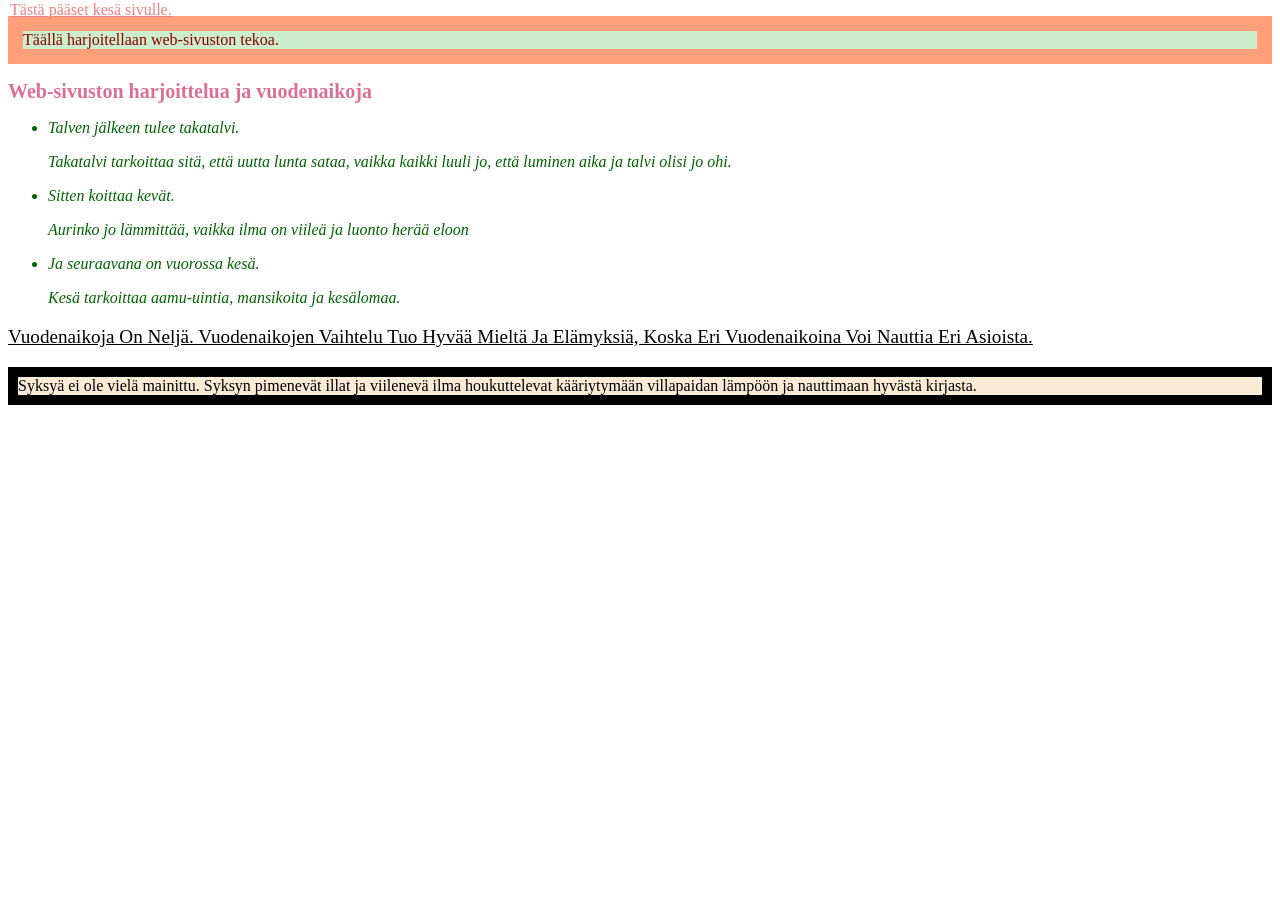
<file: index.html>
<!DOCTYPE html>
<html lang="en">
<head>
    <link rel="stylesheet"
    type="text/css" href="styles.css">
   
    <title>Jennin toinen harjoitussivu</title>

    <style>
        .sijainti {
            position:absolute;
            top: 1px;
            left: 10px;
            color: lightcoral;
            margin-bottom: 50px;
        }
    </style>

</head>

<body>
    <p class="color-example"> Täällä harjoitellaan web-sivuston tekoa.</p>
    <h1 class="header-example">Web-sivuston harjoittelua ja vuodenaikoja</h1>

    <ul class="list-example">
        <li>Talven jälkeen tulee takatalvi.
            <p>Takatalvi tarkoittaa sitä, että uutta lunta sataa, vaikka kaikki luuli jo, että luminen aika ja talvi olisi jo ohi.</p>
        </li>
        <li>Sitten koittaa kevät.
            <p>Aurinko jo lämmittää, vaikka ilma on viileä ja luonto herää eloon</p>
        </li>
        <li>Ja seuraavana on vuorossa kesä.
            <p>Kesä tarkoittaa aamu-uintia, mansikoita ja kesälomaa.</p>
        </li>
    </ul>

    <p class="text-example"> Vuodenaikoja on neljä. Vuodenaikojen vaihtelu tuo hyvää mieltä ja elämyksiä, koska eri vuodenaikoina voi nauttia eri asioista.</p>

    <div class="div-example">
        Syksyä ei ole vielä mainittu. Syksyn pimenevät illat ja viilenevä ilma houkuttelevat kääriytymään villapaidan lämpöön ja nauttimaan hyvästä kirjasta.
    </div>

    <a href="second.html" class="sijainti">Tästä pääset kesä sivulle. </a>

</body>
</file>
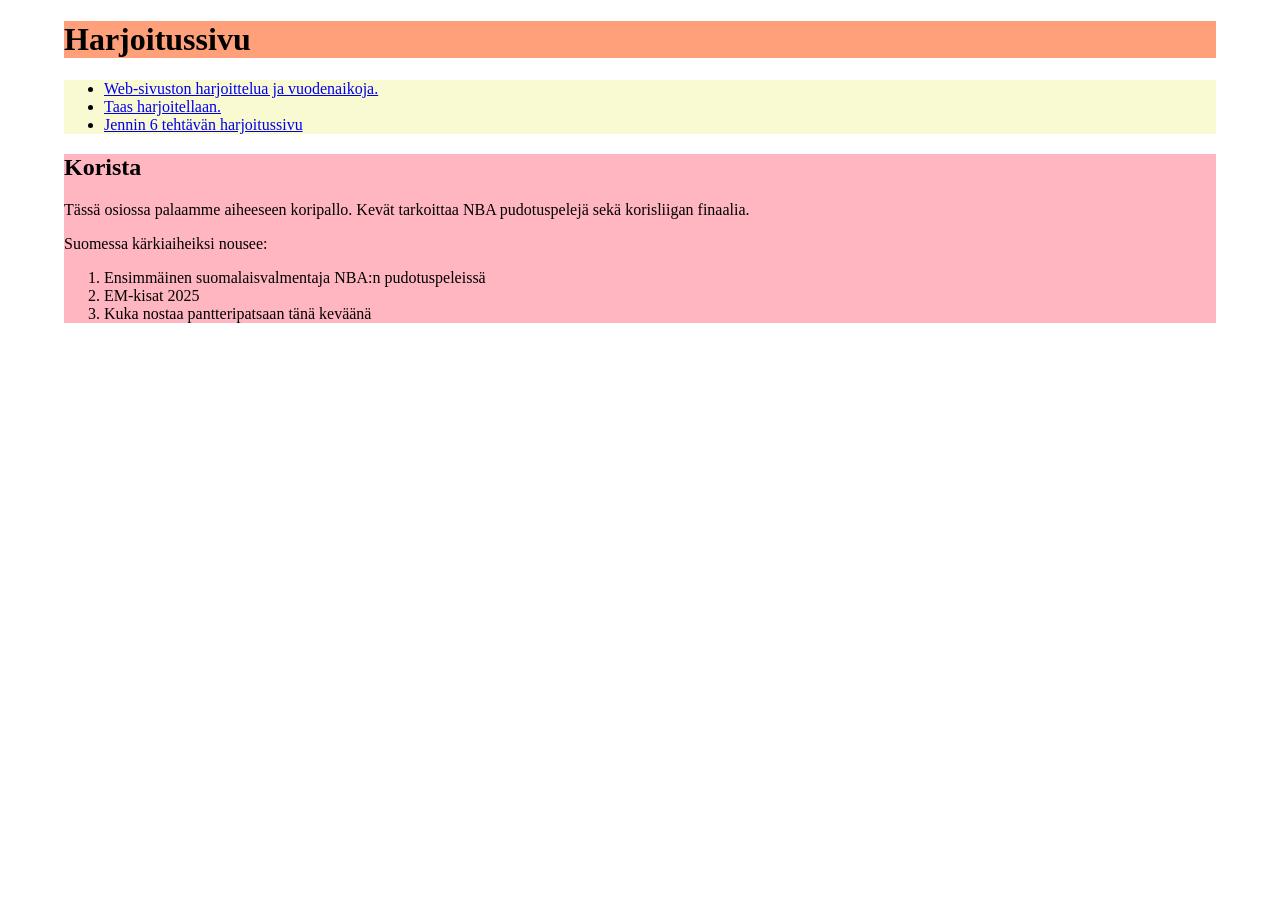
<file: index5B.html>
<!DOCTYPE html>
<html lang="en">
<head>
    <link rel="stylesheet"
    type="text/css" href="styles5B.css">
   
    <title>Jennin kolmas harjoitussivu</title>

</head>

<body>

    <div id="header">
        <h1>Harjoitussivu</h1>
    </div>

    <div id="nav">
        <ul>
            <li><a href="index.html" target="_blank">Web-sivuston harjoittelua ja vuodenaikoja.</a></li>
            <li><a href="second.html" target="_blank">Taas harjoitellaan.</a></li>
            <li><a href="third.html" target="_blank">Jennin 6 tehtävän harjoitussivu</a></li>
        </ul>

    </div>

    <div id="section">
        <h2>Korista</h2>
        <p> Tässä osiossa palaamme aiheeseen koripallo. Kevät tarkoittaa NBA pudotuspelejä sekä korisliigan finaalia.</p>
        <p> Suomessa kärkiaiheiksi nousee:</p>
        <ol>
            <li>Ensimmäinen suomalaisvalmentaja NBA:n pudotuspeleissä</li>
            <li>EM-kisat 2025</li>
            <li>Kuka nostaa pantteripatsaan tänä keväänä</li>
        </ol>
    </div>

</body>

</html>
</file>
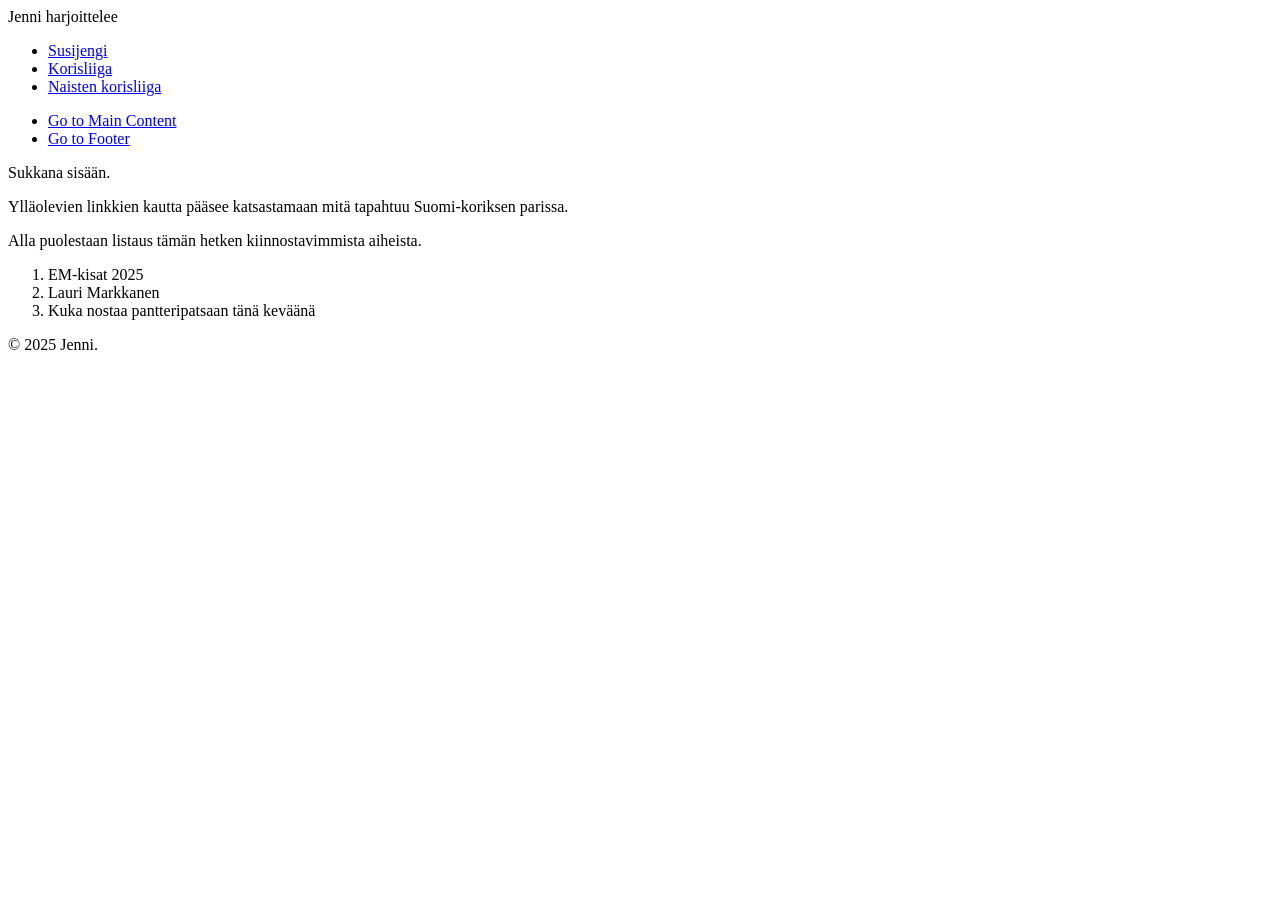
<file: index_module2task.html>
<!DOCTYPE html>
<html lang="en">
<head>
    <meta charset="UTF-8">
    <meta name="viewport" content="width=device-width, initial-scale=1.0">
    <title>Jennin harjoitussivu</title>
</head>
<body>
    <header>Jenni harjoittelee</header>
    <nav>
        <ul>
            <li><a href="https://www.basket.fi/susijengi/">Susijengi</a></li>
                <li><a href="https://www.basket.fi/korisliiga/">Korisliiga</a></li>
                    <li><a href="https://www.basket.fi/naisten-korisliiga/">Naisten korisliiga</a></li>
        </ul>
    </nav>
    <nav>
        <ul>
            <li><a href="#main-content">Go to Main Content</a></li>
            <li><a href="#footer">Go to Footer</a></li>
        </ul>
    </nav>
    <main>
        <p>Sukkana sisään.</p>
        <p>Ylläolevien linkkien kautta pääsee katsastamaan mitä tapahtuu Suomi-koriksen parissa.</p>
        <p>Alla puolestaan listaus tämän hetken kiinnostavimmista aiheista.</p>        
    </main>
    <ol>
        <li>EM-kisat 2025</li>
        <li>Lauri Markkanen</li>
        <li>Kuka nostaa pantteripatsaan tänä keväänä</li>
    </ol>
    <footer>&copy; 2025 Jenni.</footer>
</body>
</html>
</file>
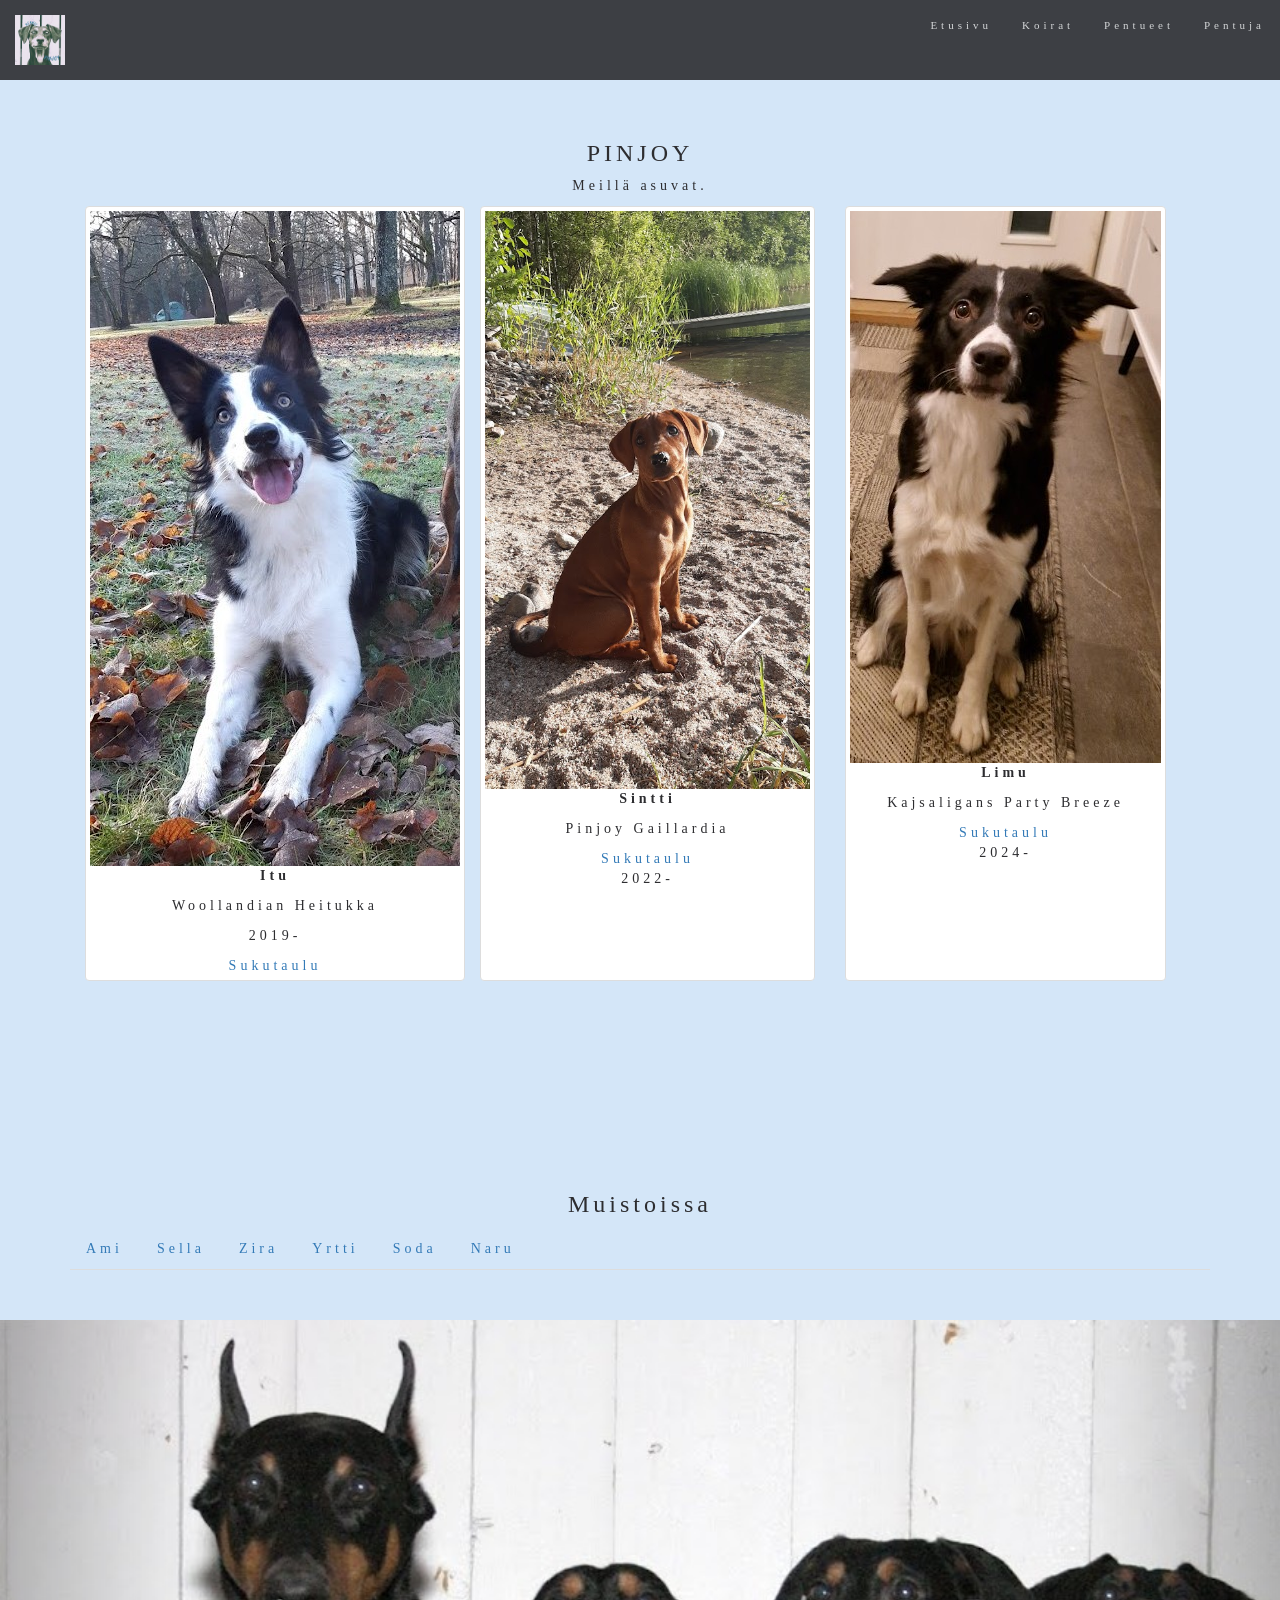
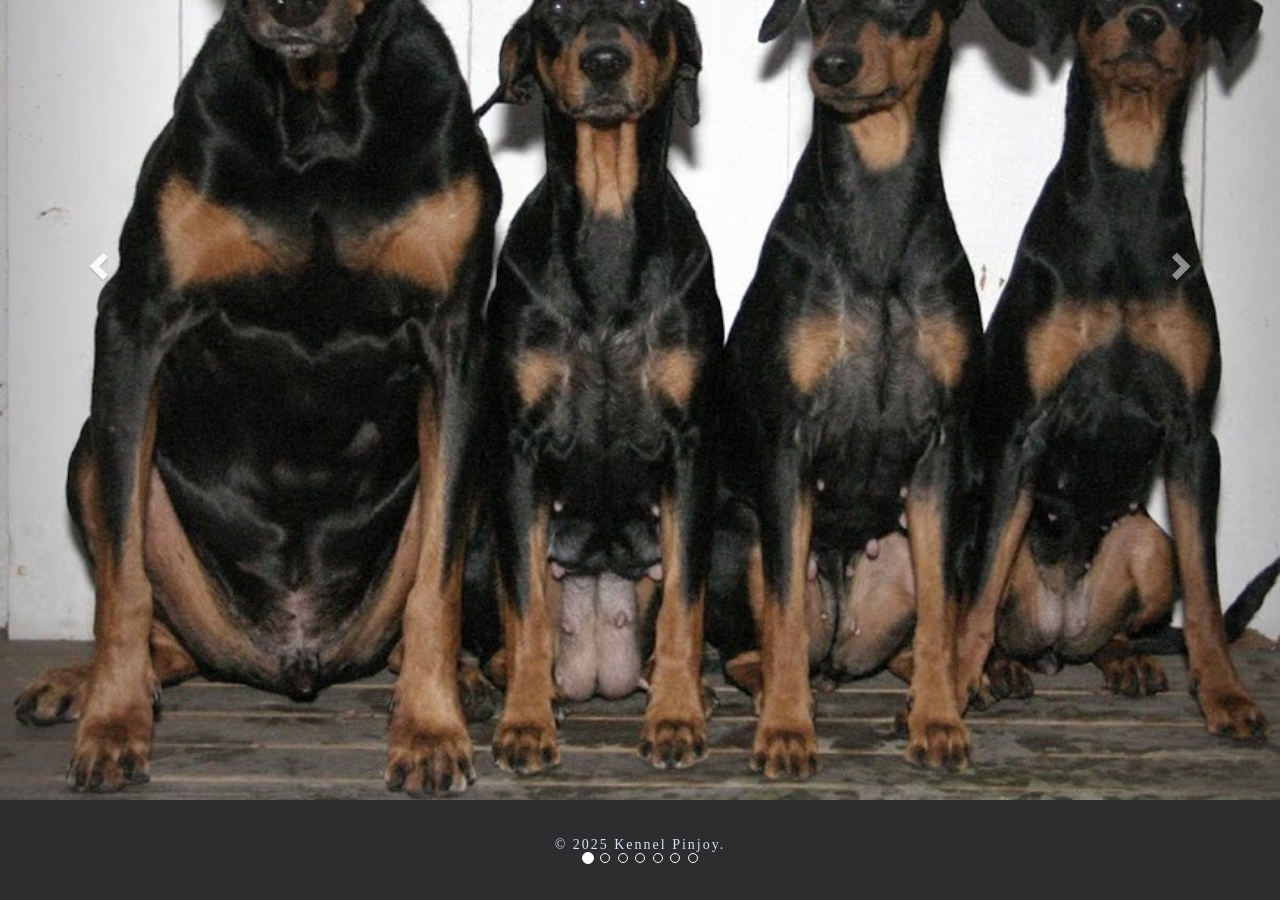
<file: koirat.html>
<!DOCTYPE html>
<html lang="en">
<head>
  <title>Pinjoy</title>
  <meta charset="utf-8">
  <meta name="viewport" content="width=device-width, initial-scale=1">
  <link rel="stylesheet" href="https://maxcdn.bootstrapcdn.com/bootstrap/3.4.1/css/bootstrap.min.css">
  <script src="https://ajax.googleapis.com/ajax/libs/jquery/3.5.1/jquery.min.js"></script>
  <script src="https://maxcdn.bootstrapcdn.com/bootstrap/3.4.1/js/bootstrap.min.js"></script>
  <link rel="stylesheet"
    type="text/css" href="pinjoy_style.css">
</head>

<body id="myPage" data-spy="scroll" data-target=".navbar" data-offset="50">

    <div class="container text-center">
        <h3>PINJOY</h3>
        <p>Meillä asuvat.</p>
        <div class="col-sm-4">
            <div class="thumbnail">
                <img src="itu.jpg" alt="Bordercollie istuu">
                <p><strong>Itu</strong></p>
                <p>Woollandian Heitukka</p>
                <p>2019-</p>
                <a href="https://jalostus.kennelliitto.fi/frmKoira.aspx?RekNo=ER15180/19&R=297" target="_blank">Sukutaulu</a>
            </div>
            <div class="col-sm-4">
                <div class="thumbnail">
                    <img src="sintti.jpg" alt="Pinseri istuu">
                    <p><strong>Sintti</strong></p>
                    <p>Pinjoy Gaillardia</p>
                    <a href="https://jalostus.kennelliitto.fi/frmKoira.aspx?RekNo=FI35410/22&R=184" target="_blank">Sukutaulu</a>
                    <p>2022-</p>
                </div>
            </div>
            <div class="col-sm-4">
                <div class="thumbnail">
                    <img src="limu.jpg" alt="Bordercollie istuu">
                    <p><strong>Limu</strong></p>
                    <p>Kajsaligans Party Breeze</p>
                    <a href="https://jalostus.kennelliitto.fi/frmKoira.aspx?RekNo=FI18175/25&R=297" target="_blank">Sukutaulu</a>
                    <p>2024-</p>
                </div>
            </div>
        </div>
    </div>

    <div class="container text-center">
        <h3>Muistoissa</h3>               
        <ul class="nav nav-tabs">
            <li><a data-toggle="tab" href="#ami">Ami</a></li>
            <li><a data-toggle="tab" href="#sella">Sella</a></li>
            <li><a data-toggle="tab" href="#zira">Zira</a></li>
            <li><a data-toggle="tab" href="#yrtti">Yrtti</a></li>
            <li><a data-toggle="tab" href="#soda">Soda</a></li>
            <li><a data-toggle="tab" href="#naru">Naru</a></li>            
        </ul>
    </div>

    <div class="tab-content">
        <div id="ami" class="tab-pane fade">
            <h2>Amigo</h2>
            <p>Ami</p>
            <p>1996-2009</p>           
        </div>
        <div id="sella" class="tab-pane fade">
            <h2>Of Leijliden Izellah</h2>
            <p>Sella</p>
            <p>2001-2013</p>
            <p><a href="https://jalostus.kennelliitto.fi/frmKoira.aspx?RekNo=FIN33634/01&R=184" target="_blank">Sukutaulu</a></p>            
        </div>
        <div id="zira" class="tab-pane fade">
            <h2>Of Leijliden Ophelia</h2>
            <p>Zira</p>
            <p>2004-2016</p>
            <p><a href="https://jalostus.kennelliitto.fi/frmKoira.aspx?RekNo=FIN26182%2F04&R=184" target="_blank">Sukutaulu</a></p>            
        </div>
        <div id="yrtti" class="tab-pane fade">
            <h2>Pinjoy Basilica</h2>
            <p>Yrtti</p>
            <p>2007-2021</p>
            <p><a href="https://jalostus.kennelliitto.fi/frmKoira.aspx?RekNo=FIN22928%2F07&R=184" target="_blank">Sukutaulu</a></p>            
        </div>
        <div id="soda" class="tab-pane fade">
            <h2>Breezing Flicker</h2>
            <p>Soda</p>
            <p>2014-2019</p>
            <p><a href="https://jalostus.kennelliitto.fi/frmKoira.aspx?RekNo=ER24047%2F14&R=297" target="_blank">Sukutaulu</a></p>            
        </div>
        <div id="naru" class="tab-pane fade">
            <h2>Emenems Naru</h2>
            <p>Naru</p>
            <p>2021-2022</p>            
        </div>

    <div id="myCarousel" class="carousel slide" data-ride="carousel">
        <!-- Indicators -->
        <ol class="carousel-indicators">
            <li data-target="#myCarousel" data-slide-to="0" class="active"></li>
            <li data-target="#myCarousel" data-slide-to="1"></li>
            <li data-target="#myCarousel" data-slide-to="2"></li>
            <li data-target="#myCarousel" data-slide-to="3"></li>
            <li data-target="#myCarousel" data-slide-to="4"></li>
            <li data-target="#myCarousel" data-slide-to="5"></li>
            <li data-target="#myCarousel" data-slide-to="6"></li>
        </ol>
  
        <!-- Wrapper for slides -->
        <div class="carousel-inner" role="listbox">
            <div class="item active">
                <img src="koi1.jpg" alt="Dopermanni ja kolme pinseriä istuu vierekkäin">
                <div class="carousel-caption">
                </div>
            </div>
        
  
        <div class="item">
            <img src="koi2.jpg" alt="Kolme pinseriä istuu vierekkäin">
            <div class="carousel-caption">          
            </div>
        </div>
  
        <div class="item">
            <img src="koi3.jpg" alt="Pinseri suotittaa agilityrataa">
            <div class="carousel-caption">          
            </div>
        </div>

        <div class="item">
            <img src="koi4.jpg" alt="Bordercollie ja pinseri istuu vierekkäin syksyisessä metsässä">
            <div class="carousel-caption">          
            </div>
        </div>

        <div class="item">
            <img src="koi5.jpg" alt="Kaksi bordercollieta makaa sohvalla ja pinseri istuu heidän välissä">
            <div class="carousel-caption">          
            </div>
        </div>

        <div class="item">
            <img src="koi6.jpg" alt="Bordercollie ja pinseri seisoo sohvalla katsoen ikkunasta ulos">
            <div class="carousel-caption">          
            </div>
        </div>

        <div class="item">
            <img src="koi7.jpg" alt="Kaksi bordercollieta makaa lattialla">
            <div class="carousel-caption">          
            </div>
        </div>

        <!-- Left and right controls -->
        <a class="left carousel-control" href="#myCarousel" role="button" data-slide="prev">
            <span class="glyphicon glyphicon-chevron-left" aria-hidden="true"></span>
            <span class="sr-only">Previous</span>
        </a>
        <a class="right carousel-control" href="#myCarousel" role="button" data-slide="next">
            <span class="glyphicon glyphicon-chevron-right" aria-hidden="true"></span>
            <span class="sr-only">Next</span>
        </a>
    </div>

    <nav class="navbar navbar-default navbar-fixed-top">
        <div class="container-fluid">
            <div class="navbar-header">
                <button type="button" class="navbar-toggle" data-toggle="collapse" data-target="#myNavbar">
                    <span class="icon-bar"></span>
                    <span class="icon-bar"></span>
                    <span class="icon-bar"></span>                    
                </button>
                <a class="navbar-brand circular-img" href="pinjoy.html"><img src="logo.JPG" alt="linkki etusivulle"></a>
            </div>

            <div class="collapse navbar-collapse" id="myNavbar">
                <ul class="nav navbar-nav navbar-right">
                    <li><a href="pinjoy.html">Etusivu</a></li>
                    <li><a href="koirat.html">Koirat</a></li>
                    <li><a href="pentueet.html">Pentueet</a></li>
                    <li><a href="pentuja.html">Pentuja</a></li>
                </ul>
            </div>
        </div>
        
    </nav>

    <footer class="footer">
        <p>&copy; 2025 Kennel Pinjoy.</p>
    </footer>
</body>
</html>
</file>
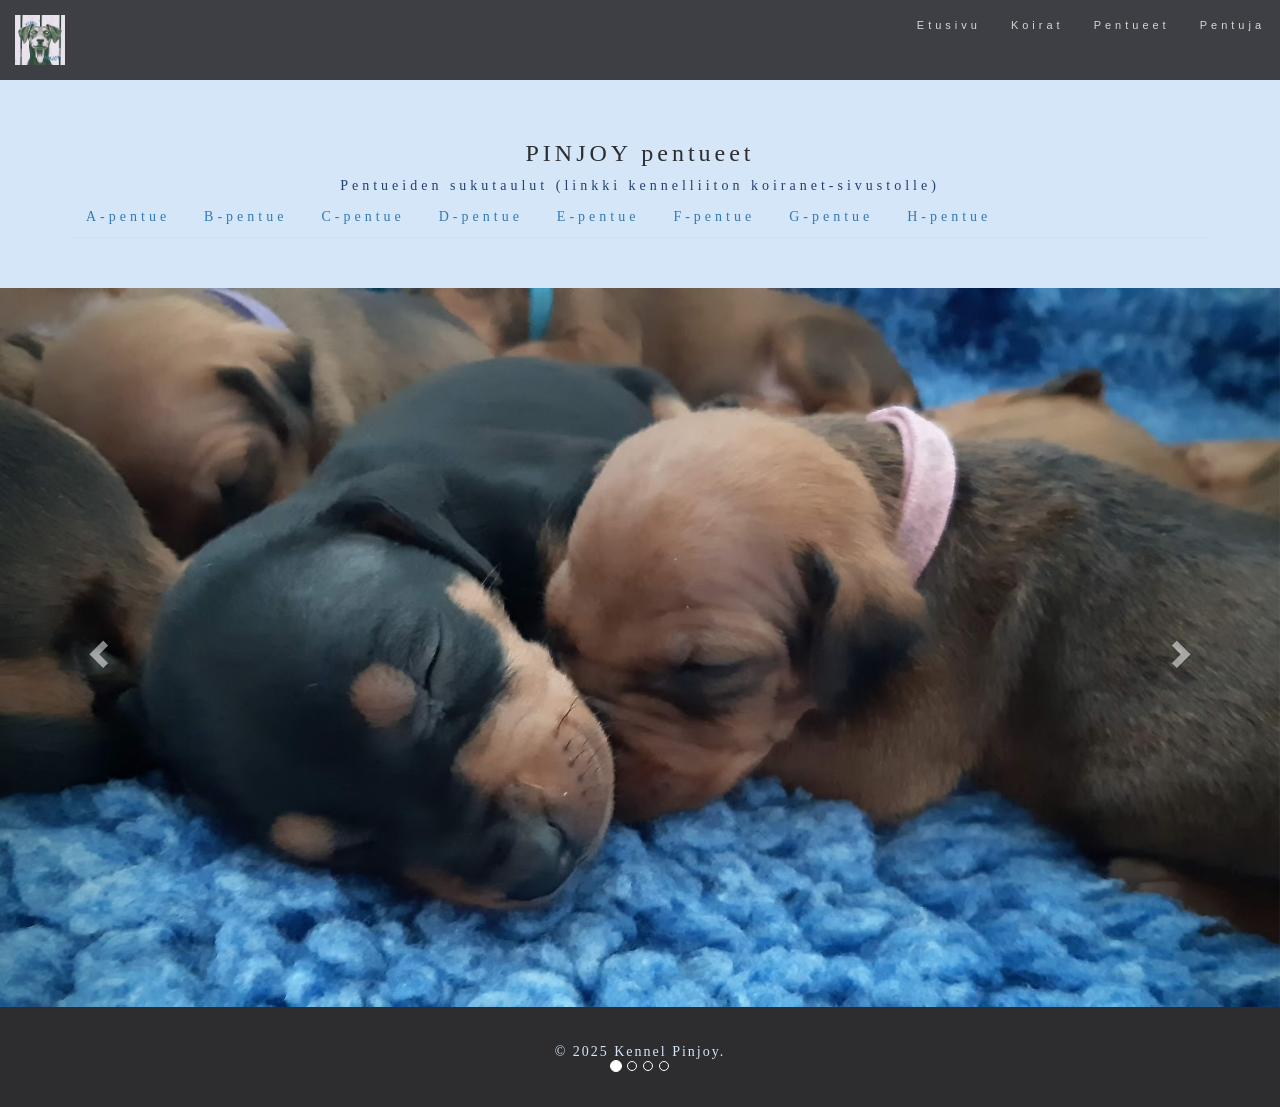
<file: pentueet.html>
<!DOCTYPE html>
<html lang="en">
<head>
  <title>Pinjoy</title>
  <meta charset="utf-8">
  <meta name="viewport" content="width=device-width, initial-scale=1">
  <link rel="stylesheet" href="https://maxcdn.bootstrapcdn.com/bootstrap/3.4.1/css/bootstrap.min.css">
  <script src="https://ajax.googleapis.com/ajax/libs/jquery/3.5.1/jquery.min.js"></script>
  <script src="https://maxcdn.bootstrapcdn.com/bootstrap/3.4.1/js/bootstrap.min.js"></script>
  <link rel="stylesheet"
    type="text/css" href="pinjoy_style.css">
</head>

<body id="myPage" data-spy="scroll" data-target=".navbar" data-offset="50">

    <div class="container text-center">
        <h3>PINJOY pentueet</h3>        
        <a href="https://jalostus.kennelliitto.fi/frmKasvattaja.aspx?K=PINJOY&R=184"target="_blank" id="link">Pentueiden sukutaulut (linkki kennelliiton koiranet-sivustolle)</a>
        <ul class="nav nav-tabs">
            <li><a data-toggle="tab" href="#A">A-pentue</a></li>
            <li><a data-toggle="tab" href="#B">B-pentue</a></li>
            <li><a data-toggle="tab" href="#C">C-pentue</a></li>
            <li><a data-toggle="tab" href="#D">D-pentue</a></li>
            <li><a data-toggle="tab" href="#E">E-pentue</a></li>
            <li><a data-toggle="tab" href="#F">F-pentue</a></li>
            <li><a data-toggle="tab" href="#G">G-pentue</a></li>
            <li><a data-toggle="tab" href="#H">H-pentue</a></li>
        </ul>
    </div>

    <div class="tab-content">
        <div id="A" class="tab-pane fade">
            <h2>2007: 1 uros</h2>
            <p>Isä: Waldweg Casanova <a href="https://jalostus.kennelliitto.fi/frmKoira.aspx?RekNo=FIN29274%2F03&R=184" target="_blank">Sukutaulu</a></p>
            <p>Emä: Of Leijliden Izellah <a href="https://jalostus.kennelliitto.fi/frmKoira.aspx?RekNo=FIN33634%2F01&R=184" target="_blank">Sukutaulu</a></p>
        </div>
        <div id="B" class="tab-pane fade">
            <h2>2007: 3 urosta ja 3 narttua</h2>
            <p>Isä: Ceriinan Caruso DW <a href="https://jalostus.kennelliitto.fi/frmKoira.aspx?RekNo=FIN44441%2F01&R=184" target="_blank">Sukutaulu</a></p>
            <p>Emä: Of Leijliden Ophelia <a href="https://jalostus.kennelliitto.fi/frmKoira.aspx?RekNo=FIN26182%2F04&R=184" target="_blank">Sukutaulu</a></p>            
        </div>
        <div id="C" class="tab-pane fade">
            <h2>2010: 1 uros</h2>
            <p>Isä: Ceriinan Lorenz <a href="https://jalostus.kennelliitto.fi/frmKoira.aspx?RekNo=FIN35712%2F06&R=184" target="_blank">Sukutaulu</a></p>
            <p>Emä: Of Leijliden Ophelia <a href="https://jalostus.kennelliitto.fi/frmKoira.aspx?RekNo=FIN26182%2F04&R=184" target="_blank">Sukutaulu</a></p>            
        </div>
        <div id="D" class="tab-pane fade">
            <h2>2013: 1 uros ja 1 narttu</h2>
            <p>Isä: Pinjoy Bumerang <a href="https://jalostus.kennelliitto.fi/frmKoira.aspx?RekNo=FIN22923%2F07&R=184" target="_blank">Sukutaulu</a></p>
            <p>Emä: Megamagee Rachel Flame <a href="https://jalostus.kennelliitto.fi/frmKoira.aspx?RekNo=FI22473%2F10&R=184" target="_blank">Sukutaulu</a></p>            
        </div>
        <div id="E" class="tab-pane fade">
            <h2>2014: 3 urosta ja 5 narttua</h2>
            <p>Isä: Karl Drym's Dream King Black <a href="https://jalostus.kennelliitto.fi/frmKoira.aspx?RekNo=FI49499%2F13&R=184" target="_blank">Sukutaulu</a></p>
            <p>Emä: Yarracitta Loistolyyli <a href="https://jalostus.kennelliitto.fi/frmKoira.aspx?RekNo=ER12176%2F08&R=184" target="_blank">Sukutaulu</a></p>            
        </div>
        <div id="F" class="tab-pane fade">
            <h2>2018: 1 uros ja 2 narttua</h2>
            <p>Isä: Art by Devilstar Extreme Endurance <a href="https://jalostus.kennelliitto.fi/frmKoira.aspx?RekNo=EST00200%2F13&R=184" target="_blank">Sukutaulu</a></p>
            <p>Emä: Pinjoy Easy <a href="https://jalostus.kennelliitto.fi/frmKoira.aspx?RekNo=FI12909%2F15&R=184" target="_blank">Sukutaulu</a></p>            
        </div>
        <div id="G" class="tab-pane fade">
            <h2>2022: 6 urosta ja 3 narttua</h2>
            <p>Isä: Upland Macadamia Ternifolia <a href="https://jalostus.kennelliitto.fi/frmKoira.aspx?RekNo=FI23562%2F20&R=184" target="_blank">Sukutaulu</a></p>
            <p>Emä: Upland Linaria Vulgaris <a href="https://jalostus.kennelliitto.fi/frmKoira.aspx?RekNo=FI21271%2F19&R=184" target="_blank">Sukutaulu</a></p>            
        </div>
        <div id="H" class="tab-pane fade">
            <h2>2024: 5 narttua</h2>
            <p>Isä: Biguanel Barkov <a href="https://jalostus.kennelliitto.fi/frmKoira.aspx?RekNo=FI34572%2F16&R=184" target="_blank">Sukutaulu</a></p>
            <p>Emä: Upland Linaria Vulgaris <a href="https://jalostus.kennelliitto.fi/frmKoira.aspx?RekNo=FI21271%2F19&R=184" target="_blank">Sukutaulu</a></p>            
        </div>
    </div>


    <div id="myCarousel" class="carousel slide" data-ride="carousel">
        <!-- Indicators -->
        <ol class="carousel-indicators">
            <li data-target="#myCarousel" data-slide-to="0" class="active"></li>
            <li data-target="#myCarousel" data-slide-to="1"></li>
            <li data-target="#myCarousel" data-slide-to="2"></li>
            <li data-target="#myCarousel" data-slide-to="3"></li>
        </ol>
  
        <!-- Wrapper for slides -->
        <div class="carousel-inner" role="listbox">
            <div class="item active">
                <img src="pen1.jpg" alt="Pinserin pentuja">
                <div class="carousel-caption">
                </div>
            </div>
        
  
        <div class="item">
            <img src="pen2.jpg" alt="Pinserin pentu">
            <div class="carousel-caption">          
            </div>
        </div>
  
        <div class="item">
            <img src="pen3.jpg" alt="Emä ja pinserin pentuja">
            <div class="carousel-caption">          
            </div>
        </div>

        <div class="item">
            <img src="pen4.jpg" alt="Nuori pinseri">
            <div class="carousel-caption">          
            </div>
        </div>

        <!-- Left and right controls -->
        <a class="left carousel-control" href="#myCarousel" role="button" data-slide="prev">
            <span class="glyphicon glyphicon-chevron-left" aria-hidden="true"></span>
            <span class="sr-only">Previous</span>
        </a>
        <a class="right carousel-control" href="#myCarousel" role="button" data-slide="next">
            <span class="glyphicon glyphicon-chevron-right" aria-hidden="true"></span>
            <span class="sr-only">Next</span>
        </a>
    </div>

    <nav class="navbar navbar-default navbar-fixed-top">
        <div class="container-fluid">
            <div class="navbar-header">
                <button type="button" class="navbar-toggle" data-toggle="collapse" data-target="#myNavbar">
                    <span class="icon-bar"></span>
                    <span class="icon-bar"></span>
                    <span class="icon-bar"></span>                    
                </button>
                <a class="navbar-brand circular-img" href="pinjoy.html"><img src="logo.JPG" alt="linkki etusivulle"></a>
            </div>

            <div class="collapse navbar-collapse" id="myNavbar">
                <ul class="nav navbar-nav navbar-right">
                    <li><a href="pinjoy.html">Etusivu</a></li>
                    <li><a href="koirat.html">Koirat</a></li>
                    <li><a href="pentueet.html">Pentueet</a></li>
                    <li><a href="pentuja.html">Pentuja</a></li>
                </ul>
            </div>
        </div>
        
    </nav>



    <footer class="footer">
        <p>&copy; 2025 Kennel Pinjoy.</p>
    </footer>
</body>
</html>
</file>
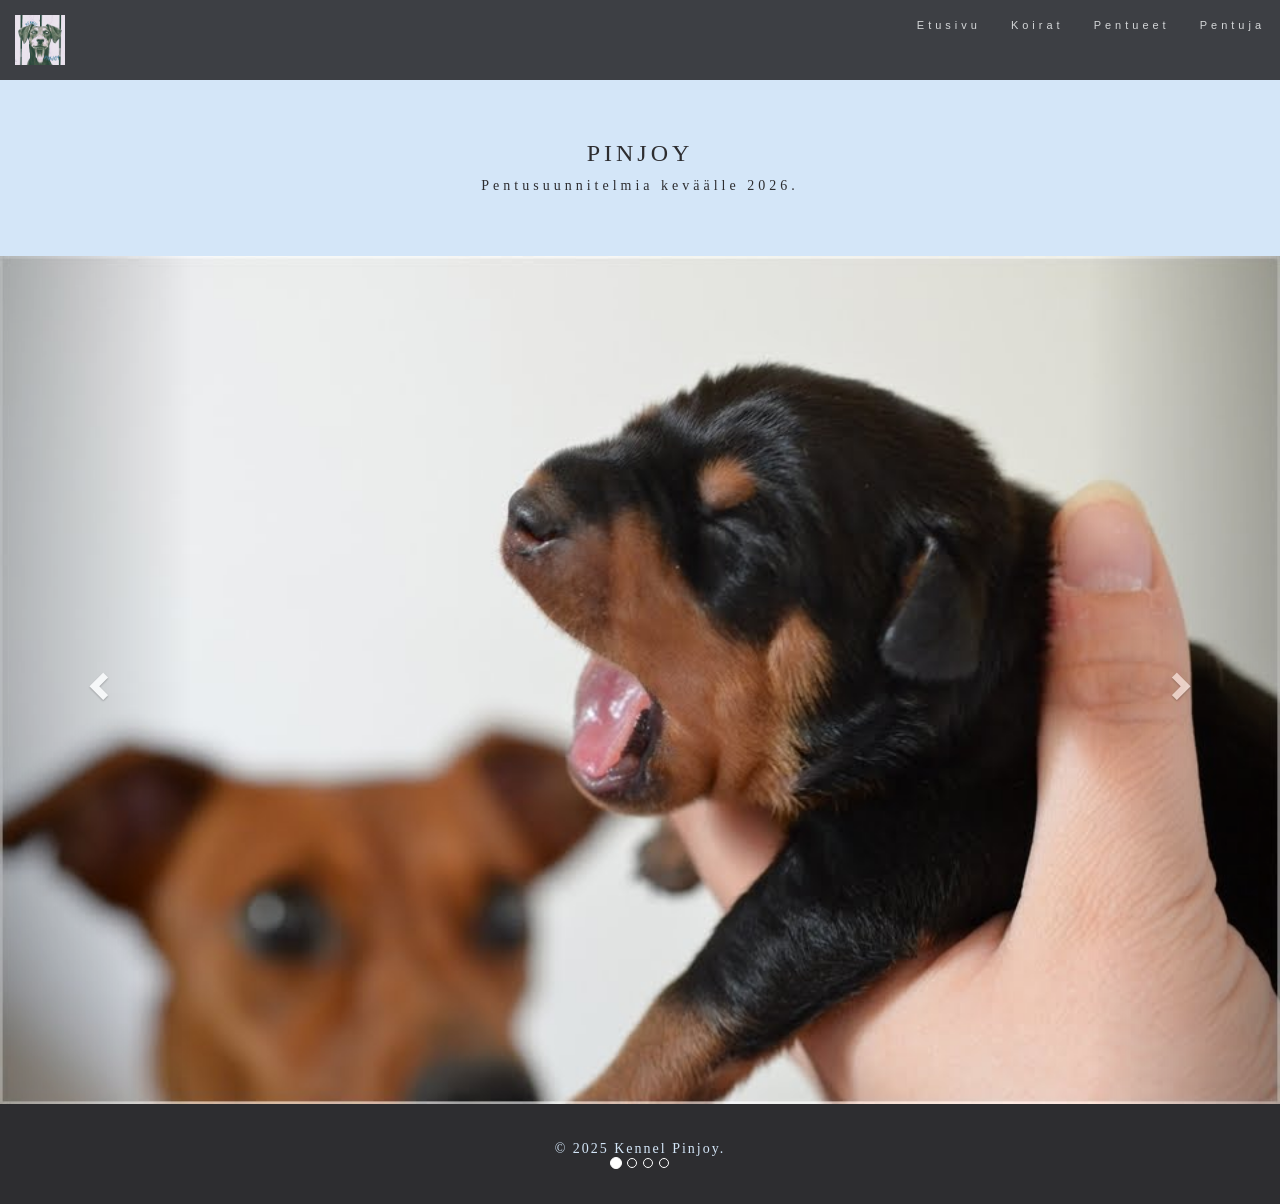
<file: pentuja.html>
<!DOCTYPE html>
<html lang="en">
<head>
  <title>Pinjoy</title>
  <meta charset="utf-8">
  <meta name="viewport" content="width=device-width, initial-scale=1">
  <link rel="stylesheet" href="https://maxcdn.bootstrapcdn.com/bootstrap/3.4.1/css/bootstrap.min.css">
  <script src="https://ajax.googleapis.com/ajax/libs/jquery/3.5.1/jquery.min.js"></script>
  <script src="https://maxcdn.bootstrapcdn.com/bootstrap/3.4.1/js/bootstrap.min.js"></script>
  <link rel="stylesheet"
    type="text/css" href="pinjoy_style.css">
</head>

<body id="myPage" data-spy="scroll" data-target=".navbar" data-offset="50">

    <div class="container text-center">
        <h3>PINJOY</h3>
        <p>Pentusuunnitelmia keväälle 2026.</p>
    </div>

    <div id="myCarousel" class="carousel slide" data-ride="carousel">
        <!-- Indicators -->
        <ol class="carousel-indicators">
            <li data-target="#myCarousel" data-slide-to="0" class="active"></li>
            <li data-target="#myCarousel" data-slide-to="1"></li>
            <li data-target="#myCarousel" data-slide-to="2"></li>
            <li data-target="#myCarousel" data-slide-to="3"></li>
        </ol>
  
        <!-- Wrapper for slides -->
        <div class="carousel-inner" role="listbox">
            <div class="item active">
                <img src="ppen1.jpg" alt="Pinserin pentu ja taustalla aikuinen pinseri">
                <div class="carousel-caption">
                </div>
            </div>
        
  
        <div class="item">
            <img src="ppen2.jpg" alt="Kaksi pinserin pentua">
            <div class="carousel-caption">          
            </div>
        </div>
  
        <div class="item">
            <img src="ppen3.JPG" alt="Kasa pinserin pentuja">
            <div class="carousel-caption">          
            </div>
        </div>

        <div class="item">
            <img src="ppen4.jpg" alt="Emä ja pentu">
            <div class="carousel-caption">          
            </div>
        </div>

        <!-- Left and right controls -->
        <a class="left carousel-control" href="#myCarousel" role="button" data-slide="prev">
            <span class="glyphicon glyphicon-chevron-left" aria-hidden="true"></span>
            <span class="sr-only">Previous</span>
        </a>
        <a class="right carousel-control" href="#myCarousel" role="button" data-slide="next">
            <span class="glyphicon glyphicon-chevron-right" aria-hidden="true"></span>
            <span class="sr-only">Next</span>
        </a>
    </div>

    <nav class="navbar navbar-default navbar-fixed-top">
        <div class="container-fluid">
            <div class="navbar-header">
                <button type="button" class="navbar-toggle" data-toggle="collapse" data-target="#myNavbar">
                    <span class="icon-bar"></span>
                    <span class="icon-bar"></span>
                    <span class="icon-bar"></span>                    
                </button>
                <a class="navbar-brand circular-img" href="pinjoy.html"><img src="logo.JPG" alt="linkki etusivulle"></a>
            </div>

            <div class="collapse navbar-collapse" id="myNavbar">
                <ul class="nav navbar-nav navbar-right">
                    <li><a href="pinjoy.html">Etusivu</a></li>
                    <li><a href="koirat.html">Koirat</a></li>
                    <li><a href="pentueet.html">Pentueet</a></li>
                    <li><a href="pentuja.html">Pentuja</a></li>
                </ul>
            </div>
        </div>
        
    </nav>

    <footer class="footer">
        <p>&copy; 2025 Kennel Pinjoy.</p>
    </footer>
</body>
</html>
</file>
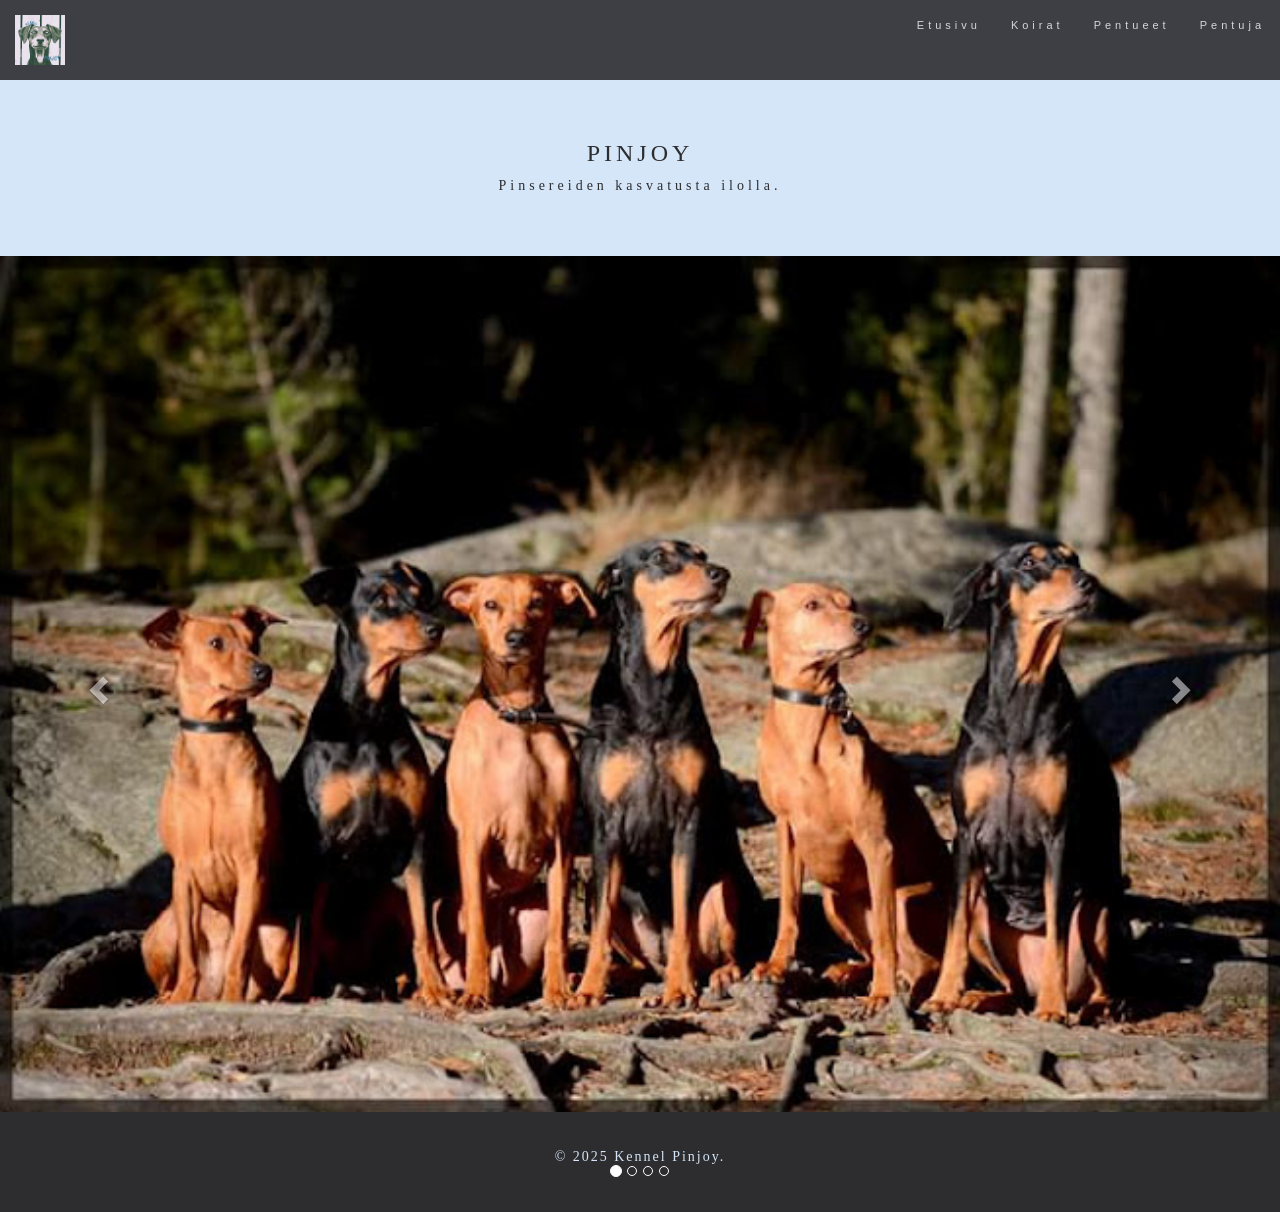
<file: pinjoy.html>
<!DOCTYPE html>
<html lang="en">
<head>
  <title>Pinjoy</title>
  <meta charset="utf-8">
  <meta name="viewport" content="width=device-width, initial-scale=1">
  <link rel="stylesheet" href="https://maxcdn.bootstrapcdn.com/bootstrap/3.4.1/css/bootstrap.min.css">
  <script src="https://ajax.googleapis.com/ajax/libs/jquery/3.5.1/jquery.min.js"></script>
  <script src="https://maxcdn.bootstrapcdn.com/bootstrap/3.4.1/js/bootstrap.min.js"></script>
  <link rel="stylesheet"
    type="text/css" href="pinjoy_style.css">
</head>

<body id="myPage" data-spy="scroll" data-target=".navbar" data-offset="50">

    <div class="container text-center">
        <h3>PINJOY</h3>
        <p>Pinsereiden kasvatusta ilolla.</p>
    </div>

    <div id="myCarousel" class="carousel slide" data-ride="carousel">
        <!-- Indicators -->
        <ol class="carousel-indicators">
            <li data-target="#myCarousel" data-slide-to="0" class="active"></li>
            <li data-target="#myCarousel" data-slide-to="1"></li>
            <li data-target="#myCarousel" data-slide-to="2"></li>
            <li data-target="#myCarousel" data-slide-to="3"></li>
        </ol>
  
        <!-- Wrapper for slides -->
        <div class="carousel-inner" role="listbox">
            <div class="item active">
                <img src="pin1.jpg" alt="Kuusi pinseriä istuu rivissä">
                <div class="carousel-caption">
                </div>
            </div>
        
  
        <div class="item">
            <img src="pin2.jpg" alt="Pinseri puomin päällä">
            <div class="carousel-caption">          
            </div>
        </div>
  
        <div class="item">
            <img src="pin3.jpg" alt="Ja pinserin nenän pää">
            <div class="carousel-caption">          
            </div>
        </div>

        <div class="item">
            <img src="pin4.jpg" alt="Pinseri pujottelee agility-kisassa">
            <div class="carousel-caption">          
            </div>
        </div>

        <!-- Left and right controls -->
        <a class="left carousel-control" href="#myCarousel" role="button" data-slide="prev">
            <span class="glyphicon glyphicon-chevron-left" aria-hidden="true"></span>
            <span class="sr-only">Previous</span>
        </a>
        <a class="right carousel-control" href="#myCarousel" role="button" data-slide="next">
            <span class="glyphicon glyphicon-chevron-right" aria-hidden="true"></span>
            <span class="sr-only">Next</span>
        </a>
    </div>

    <nav class="navbar navbar-default navbar-fixed-top">
        <div class="container-fluid">
            <div class="navbar-header">
                <button type="button" class="navbar-toggle" data-toggle="collapse" data-target="#myNavbar">
                    <span class="icon-bar"></span>
                    <span class="icon-bar"></span>
                    <span class="icon-bar"></span>                    
                </button>
                <a class="navbar-brand circular-img" href="pinjoy.html"><img src="logo.JPG" alt="linkki etusivulle"></a>
            </div>

            <div class="collapse navbar-collapse" id="myNavbar">
                <ul class="nav navbar-nav navbar-right">
                    <li><a href="pinjoy.html">Etusivu</a></li>
                    <li><a href="koirat.html">Koirat</a></li>
                    <li><a href="pentueet.html">Pentueet</a></li>
                    <li><a href="pentuja.html">Pentuja</a></li>
                </ul>
            </div>
        </div>
        
    </nav>

    <footer class="footer">
        <p>&copy; 2025 Kennel Pinjoy.</p>
    </footer>
</body>
</html>
</file>
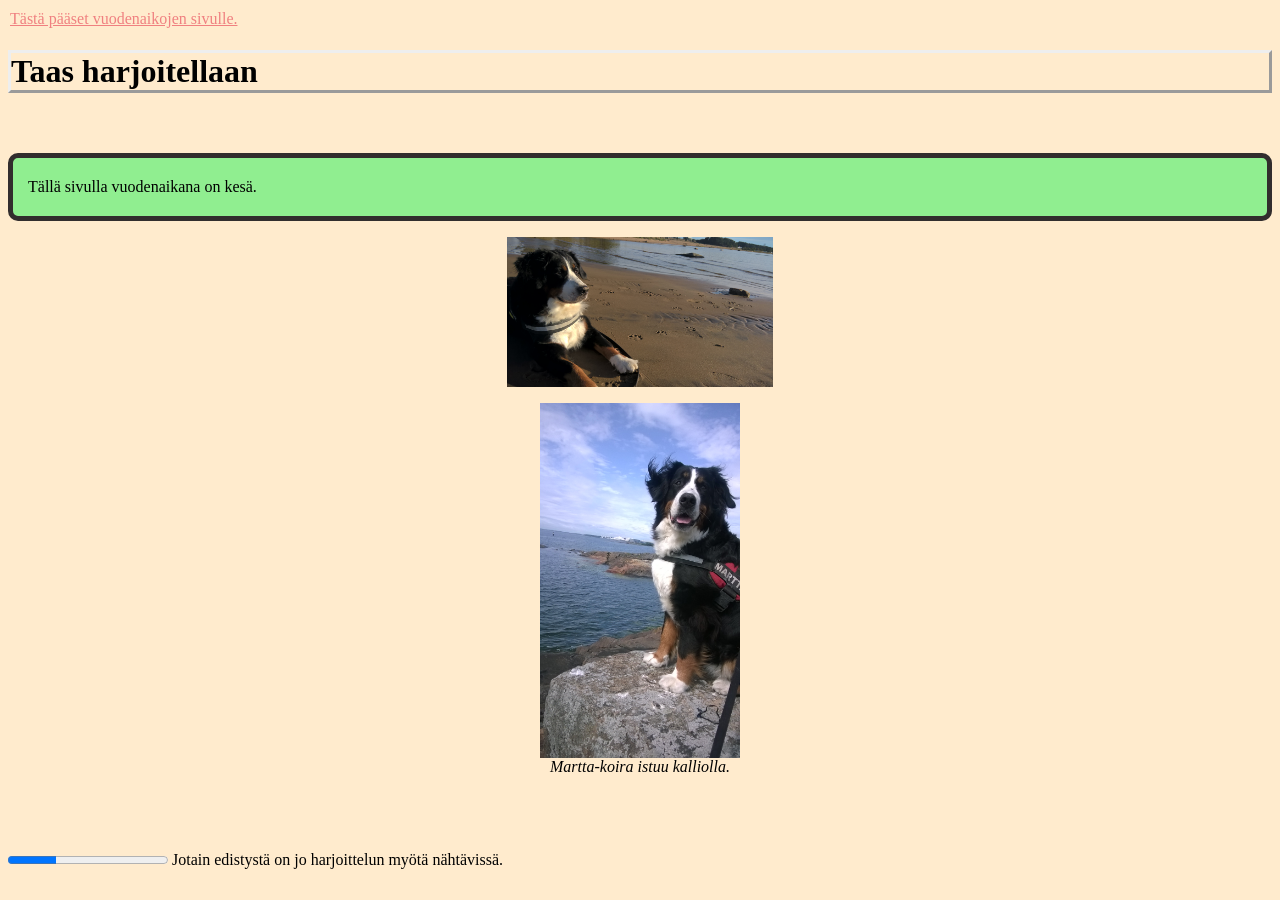
<file: second.html>
<!DOCTYPE html>
<html lang="en">
<head>
    <link rel="stylesheet"
    type="text/css" href="second_styles.css">

    <style>
        .sijainti {
            position:absolute;
            top: 10px;
            left: 10px;
            color: lightcoral;
            margin-bottom: 50px;
        }
    </style>
   
    <title>Jennin kolmas harjoitussivu</title>
    </head>

    <body>
        <h1>Taas harjoitellaan</h1>
        <p>Tällä sivulla vuodenaikana on kesä.</p>
        <a href="index.html" class="sijainti">Tästä pääset vuodenaikojen sivulle. </a>

        <img src="Martta.jpg" alt="Koira makaa merenrannalla"
        width="300" height="150">

        <figure>
            <img src="Martta2.jpg" alt="Koira istuu kallion päällä merenrannalla"
            width="250" height="355">
            <figcaption> Martta-koira istuu kalliolla.</figcaption>
        </figure>

        <progress value="30" max="100"></progress> Jotain edistystä on jo harjoittelun myötä nähtävissä.



    </body>
</file>
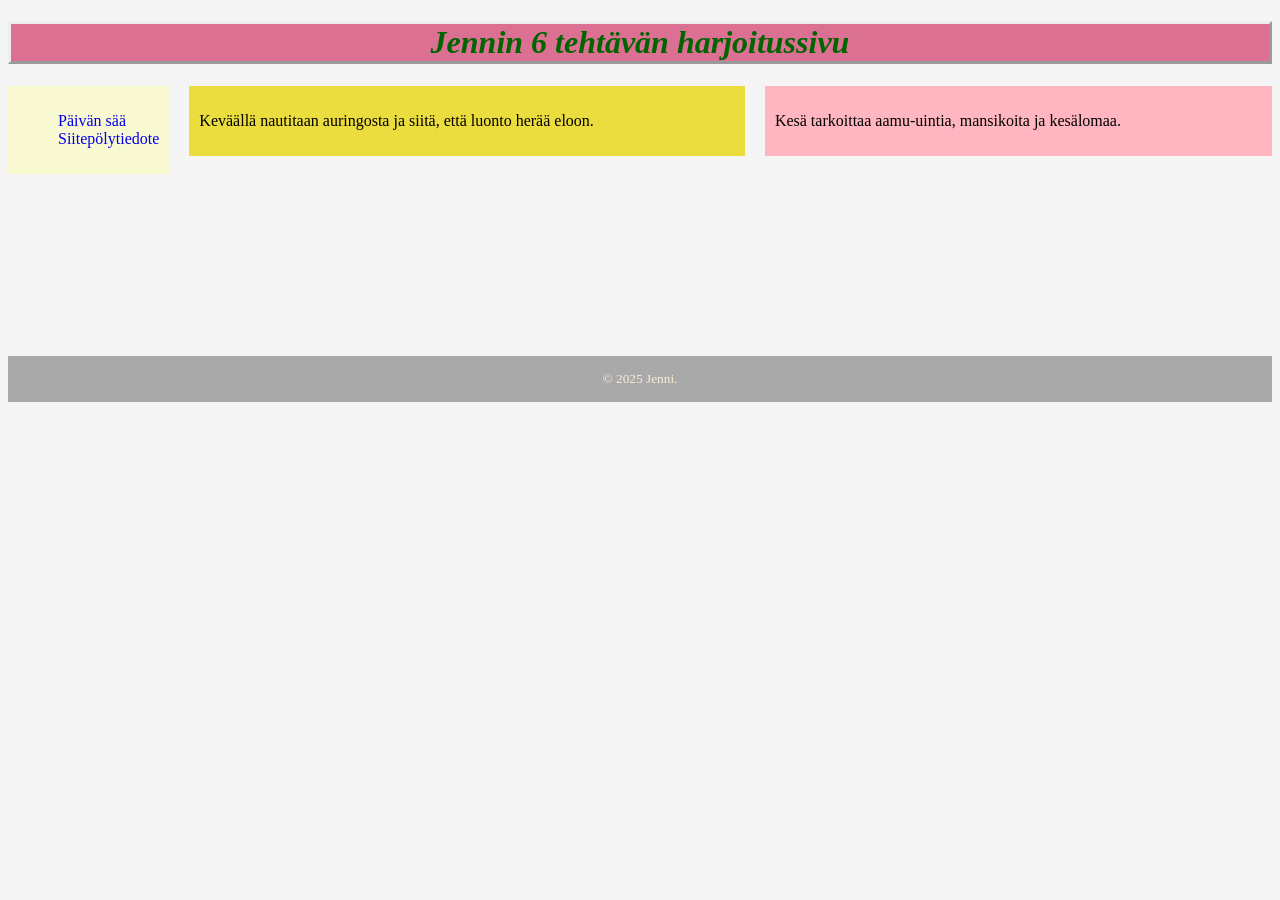
<file: third.html>
<!DOCTYPE html>
<html lang="en">
<head>
    <link rel="stylesheet"
    type="text/css" href="styles6B.css">

    <style>
        .sijainti {
            position:absolute;
            top: 10px;
            left: 10px;
            color: lightcoral;
            margin-bottom: 50px;
        }
    </style>
   
    <title>Harjoitellaan tehtävää 6</title>
    </head>

    <body>
        <h1 class="h1">Jennin 6 tehtävän harjoitussivu</h1>
        <nav class="navi">
            <ul>
                <li><a href="https://www.ilmatieteenlaitos.fi/paikallissaa" target="_blank">Päivän sää</a></li>
                <li><a href="https://norkko.fi/" target="_blank">Siitepölytiedote</a></li>
            </ul>
        </nav>
        
        <div class="container">
            <div class="left">
                <p>Keväällä nautitaan auringosta ja siitä, että luonto herää eloon.</p>
            </div>
            <div class="right">
                <p>Kesä tarkoittaa aamu-uintia, mansikoita ja kesälomaa.</p>
            </div>
        </div>

        <footer class="footer">&copy; 2025 Jenni.</footer>


    </body>
</html>
</file>
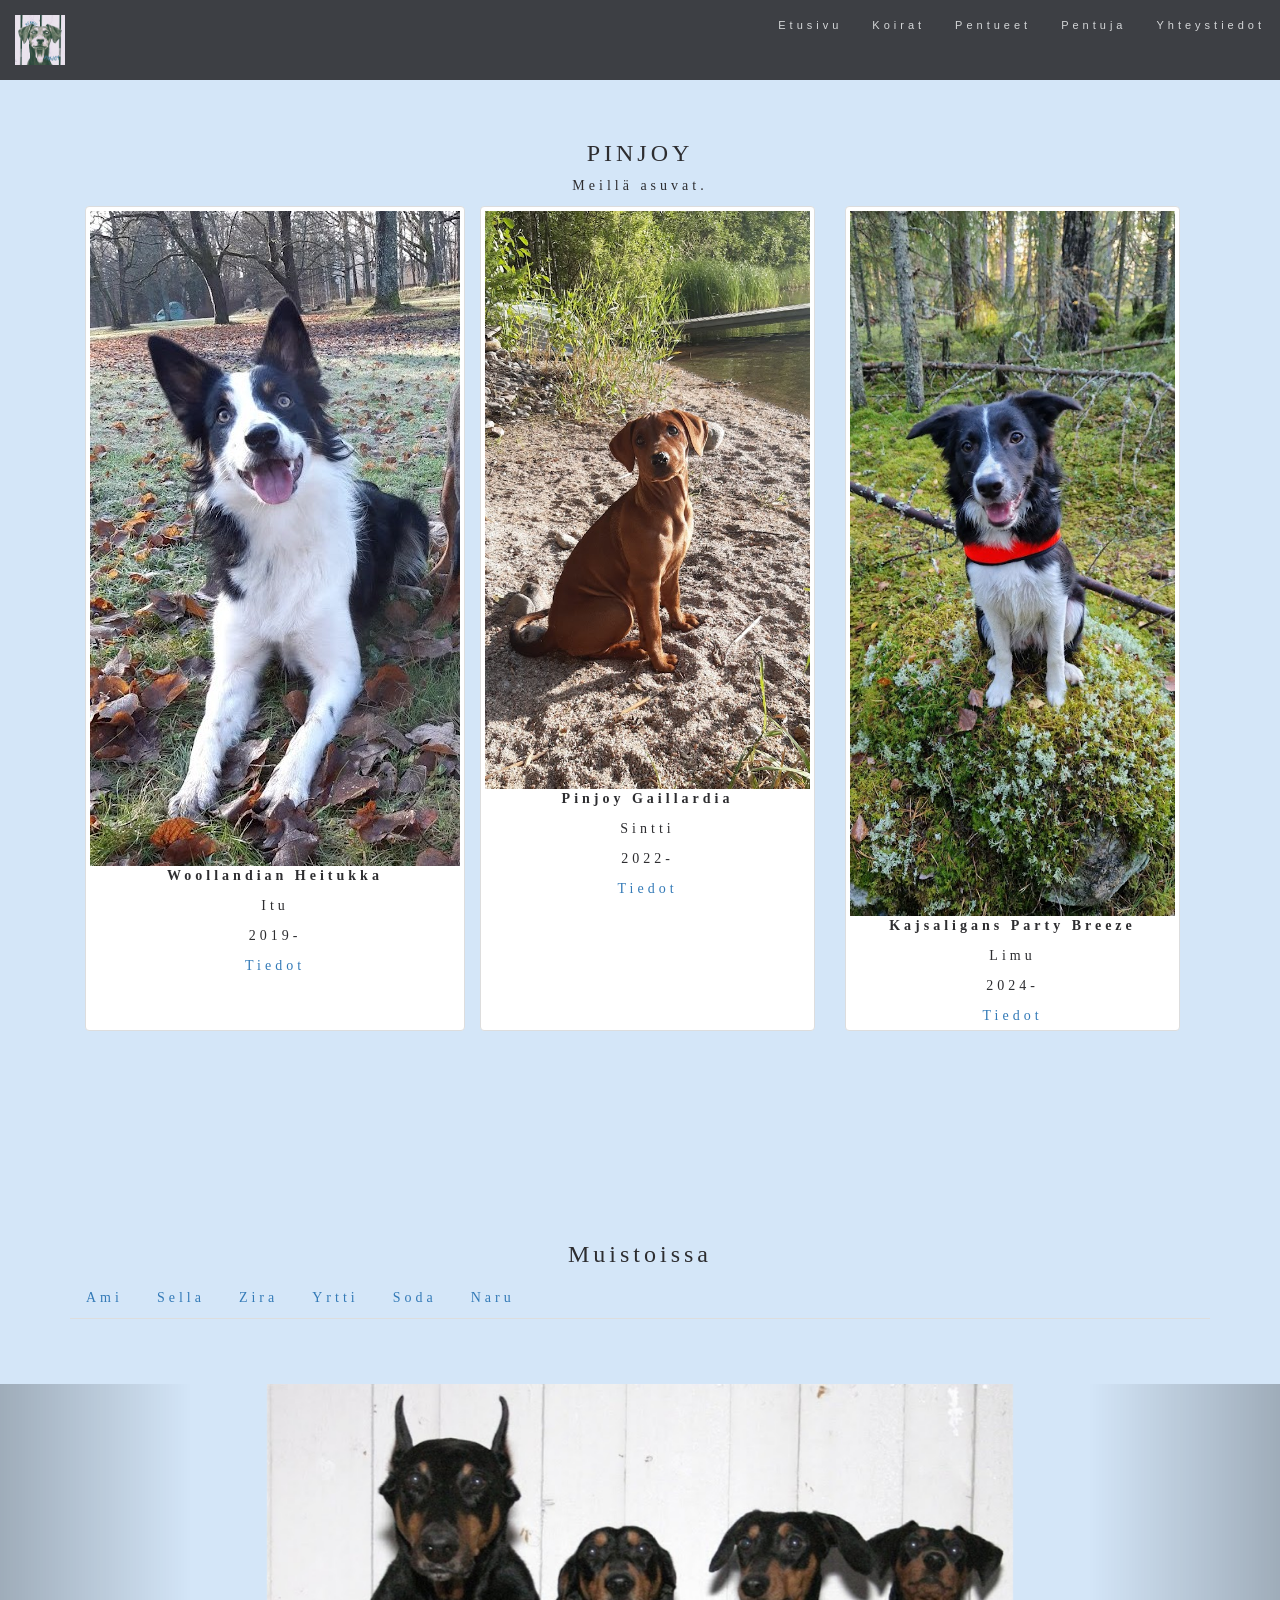
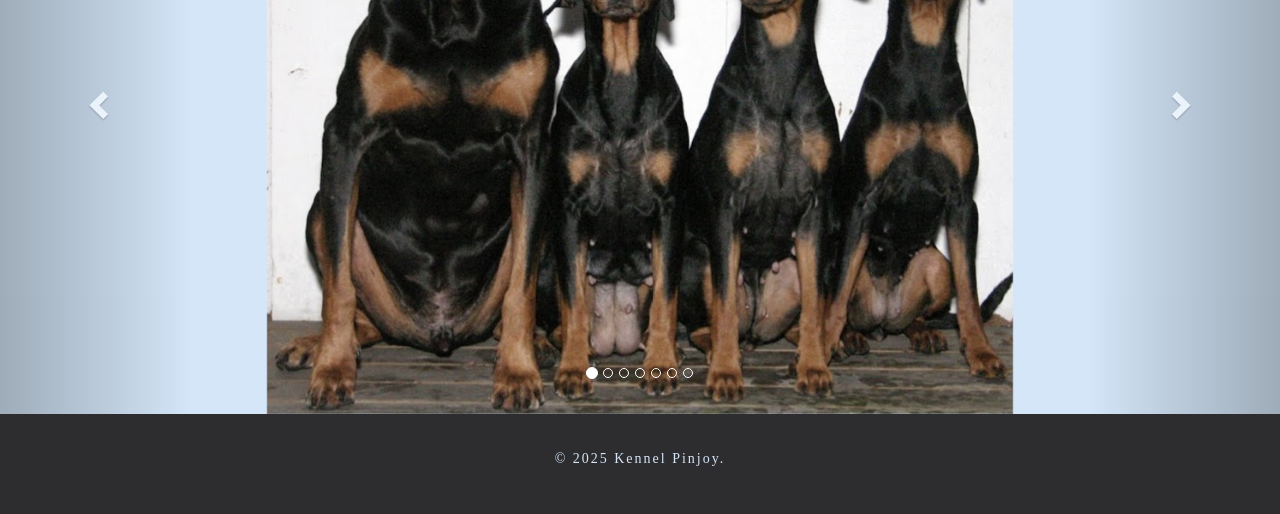
<file: Pinjoy/koirat.html>
<!DOCTYPE html>
<html lang="en">
<head>
  <title>Pinjoy</title>
  <meta charset="utf-8">
  <meta name="viewport" content="width=device-width, initial-scale=1">
  <link rel="stylesheet" href="https://maxcdn.bootstrapcdn.com/bootstrap/3.4.1/css/bootstrap.min.css">
  <script src="https://ajax.googleapis.com/ajax/libs/jquery/3.5.1/jquery.min.js"></script>
  <script src="https://maxcdn.bootstrapcdn.com/bootstrap/3.4.1/js/bootstrap.min.js"></script>
  <link rel="stylesheet"
    type="text/css" href="pinjoy_style.css">
</head>

<body id="myPage" data-spy="scroll" data-target=".navbar" data-offset="50">

    <div class="container text-center">
        <h3>PINJOY</h3>
        <p>Meillä asuvat.</p>
        <div class="col-sm-4">
            <div class="thumbnail">
                <img src="itu.jpg" alt="Bordercollie istuu">
                <p><strong>Woollandian Heitukka</strong></p>
                <p>Itu</p>
                <p>2019-</p>
                <a href="https://jalostus.kennelliitto.fi/frmKoira.aspx?RekNo=ER15180/19&R=297" target="_blank">Tiedot</a>
            </div>
            <div class="col-sm-4">
                <div class="thumbnail">
                    <img src="sintti.jpg" alt="Pinseri istuu">
                    <p><strong>Pinjoy Gaillardia</strong></p>
                    <p>Sintti</p>
                    <p>2022-</p>
                    <a href="https://jalostus.kennelliitto.fi/frmKoira.aspx?RekNo=FI35410/22&R=184" target="_blank">Tiedot</a>
                </div>
            </div>
            <div class="col-sm-4">
                <div class="thumbnail">
                    <img src="limu.jpg" alt="Bordercollie istuu">
                    <p><strong>Kajsaligans Party Breeze</strong></p>
                    <p>Limu</p>
                    <p>2024-</p>
                    <a href="https://jalostus.kennelliitto.fi/frmKoira.aspx?RekNo=FI18175/25&R=297" target="_blank">Tiedot</a>
                </div>
            </div>
        </div>
    </div>

    <div class="container text-center">
        <h3>Muistoissa</h3>               
        <ul class="nav nav-tabs">
            <li><a data-toggle="tab" href="#ami">Ami</a></li>
            <li><a data-toggle="tab" href="#sella">Sella</a></li>
            <li><a data-toggle="tab" href="#zira">Zira</a></li>
            <li><a data-toggle="tab" href="#yrtti">Yrtti</a></li>
            <li><a data-toggle="tab" href="#soda">Soda</a></li>
            <li><a data-toggle="tab" href="#naru">Naru</a></li>            
        </ul>
    </div>

    <div class="tab-content">
        <div id="ami" class="tab-pane fade">
            <h2>Amigo</h2>
            <p>Ami</p>
            <p>1996-2009</p>
            <img src="ami.jpg" alt="Dopermanni">
        </div>
        <div id="sella" class="tab-pane fade">
            <h2>Of Leijliden Izellah</h2>
            <p>Sella</p>
            <p>2001-2013</p>
            <p><a href="https://jalostus.kennelliitto.fi/frmKoira.aspx?RekNo=FIN33634/01&R=184" target="_blank">Tiedot</a></p>
            <img src="sella.jpg" alt="Pinseri">            
        </div>
        <div id="zira" class="tab-pane fade">
            <h2>Of Leijliden Ophelia</h2>
            <p>Zira</p>
            <p>2004-2016</p>
            <p><a href="https://jalostus.kennelliitto.fi/frmKoira.aspx?RekNo=FIN26182%2F04&R=184" target="_blank">Tiedot</a></p>
            <img src="zira.jpg" alt="Pinseri">            
        </div>
        <div id="yrtti" class="tab-pane fade">
            <h2>Pinjoy Basilica</h2>
            <p>Yrtti</p>
            <p>2007-2021</p>
            <p><a href="https://jalostus.kennelliitto.fi/frmKoira.aspx?RekNo=FIN22928%2F07&R=184" target="_blank">Tiedot</a></p>
            <img src="yrtti.jpg" alt="Pinseri">            
        </div>
        <div id="soda" class="tab-pane fade">
            <h2>Breezing Flicker</h2>
            <p>Soda</p>
            <p>2014-2019</p>
            <p><a href="https://jalostus.kennelliitto.fi/frmKoira.aspx?RekNo=ER24047%2F14&R=297" target="_blank">Tiedot</a></p>
            <img src="soda.jpg" alt="Bordercollie">            
        </div>
        <div id="naru" class="tab-pane fade">
            <h2>Emenems Naru</h2>
            <p>Naru</p>
            <p>2021-2022</p>
            <img src="naru.jpg" alt="Bordercollie">            
        </div>
    </div>

    <div id="myCarousel" class="carousel slide" data-ride="carousel">
        <!-- Indicators -->
        <ol class="carousel-indicators">
            <li data-target="#myCarousel" data-slide-to="0" class="active"></li>
            <li data-target="#myCarousel" data-slide-to="1"></li>
            <li data-target="#myCarousel" data-slide-to="2"></li>
            <li data-target="#myCarousel" data-slide-to="3"></li>
            <li data-target="#myCarousel" data-slide-to="4"></li>
            <li data-target="#myCarousel" data-slide-to="5"></li>
            <li data-target="#myCarousel" data-slide-to="6"></li>
        </ol>
  
        <!-- Wrapper for slides -->
        <div class="carousel-inner" role="listbox">
            <div class="item active">
                <img src="koi1.jpg" alt="Dopermanni ja kolme pinseriä istuu vierekkäin">
                <div class="carousel-caption">
                </div>
            </div>
        
        
  
        <div class="item">
            <img src="koi2.jpg" alt="Kolme pinseriä istuu vierekkäin">
            <div class="carousel-caption">          
            </div>
        </div>
  
        <div class="item">
            <img src="koi3.jpg" alt="Pinseri suotittaa agilityrataa">
            <div class="carousel-caption">          
            </div>
        </div>

        <div class="item">
            <img src="koi4.jpg" alt="Bordercollie ja pinseri istuu vierekkäin syksyisessä metsässä">
            <div class="carousel-caption">          
            </div>
        </div>

        <div class="item">
            <img src="koi5.jpg" alt="Kaksi bordercollieta makaa sohvalla ja pinseri istuu heidän välissä">
            <div class="carousel-caption">          
            </div>
        </div>

        <div class="item">
            <img src="koi6.jpg" alt="Bordercollie ja pinseri seisoo sohvalla katsoen ikkunasta ulos">
            <div class="carousel-caption">          
            </div>
        </div>

        <div class="item">
            <img src="koi7.jpg" alt="Kaksi bordercollieta makaa lattialla">
            <div class="carousel-caption">          
            </div>
        </div>

        <!-- Left and right controls -->
        <a class="left carousel-control" href="#myCarousel" role="button" data-slide="prev">
            <span class="glyphicon glyphicon-chevron-left" aria-hidden="true"></span>
            <span class="sr-only">Previous</span>
        </a>
        <a class="right carousel-control" href="#myCarousel" role="button" data-slide="next">
            <span class="glyphicon glyphicon-chevron-right" aria-hidden="true"></span>
            <span class="sr-only">Next</span>
        </a>
    </div>
    </div>

    <nav class="navbar navbar-default navbar-fixed-top">
        <div class="container-fluid">
            <div class="navbar-header">
                <button type="button" class="navbar-toggle" data-toggle="collapse" data-target="#myNavbar">
                    <span class="icon-bar"></span>
                    <span class="icon-bar"></span>
                    <span class="icon-bar"></span>                    
                </button>
                <a class="navbar-brand circular-img" href="pinjoy.html"><img src="logo.JPG" alt="linkki etusivulle"></a>
            </div>

            <div class="collapse navbar-collapse" id="myNavbar">
                <ul class="nav navbar-nav navbar-right">
                    <li><a href="pinjoy.html">Etusivu</a></li>
                    <li><a href="koirat.html">Koirat</a></li>
                    <li><a href="pentueet.html">Pentueet</a></li>
                    <li><a href="pentuja.html">Pentuja</a></li>
                    <li><a href="yhteystiedot.html">Yhteystiedot</a></li>
                </ul>
            </div>
        </div>
        
    </nav>

    <footer class="footer">
        <p>&copy; 2025 Kennel Pinjoy.</p>
    </footer>
</body>
</html>
</file>
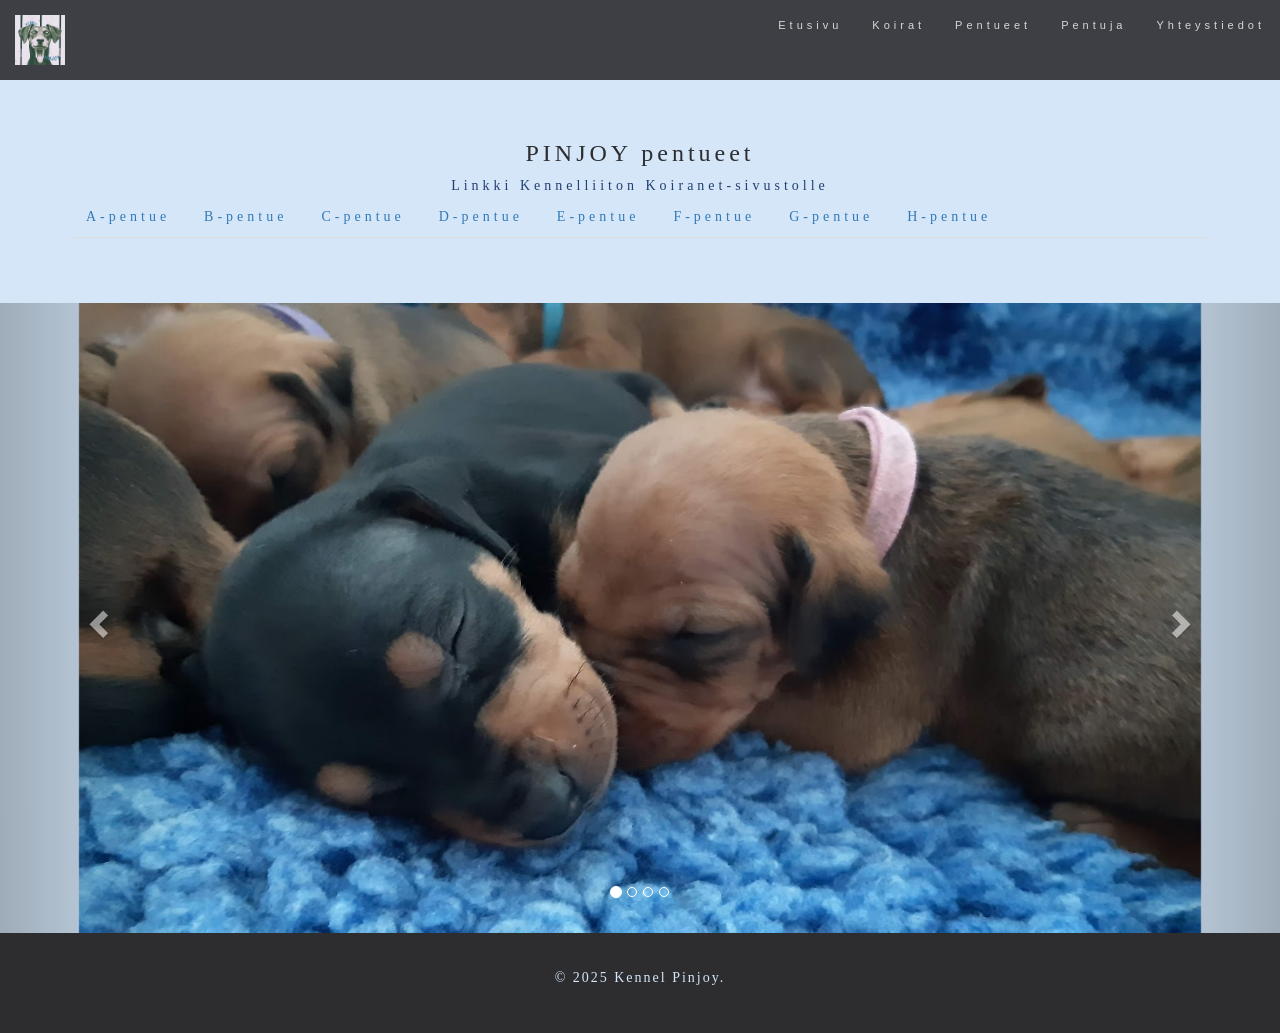
<file: Pinjoy/pentueet.html>
<!DOCTYPE html>
<html lang="en">
<head>
  <title>Pinjoy</title>
  <meta charset="utf-8">
  <meta name="viewport" content="width=device-width, initial-scale=1">
  <link rel="stylesheet" href="https://maxcdn.bootstrapcdn.com/bootstrap/3.4.1/css/bootstrap.min.css">
  <script src="https://ajax.googleapis.com/ajax/libs/jquery/3.5.1/jquery.min.js"></script>
  <script src="https://maxcdn.bootstrapcdn.com/bootstrap/3.4.1/js/bootstrap.min.js"></script>
  <link rel="stylesheet"
    type="text/css" href="pinjoy_style.css">
</head>

<body id="myPage" data-spy="scroll" data-target=".navbar" data-offset="50">

    <div class="container text-center">
        <h3>PINJOY pentueet</h3>        
        <a href="https://jalostus.kennelliitto.fi/frmKasvattaja.aspx?K=PINJOY&R=184" target="_blank" id="link">Linkki Kennelliiton Koiranet-sivustolle</a>
        <ul class="nav nav-tabs">
            <li><a data-toggle="tab" href="#A">A-pentue</a></li>
            <li><a data-toggle="tab" href="#B">B-pentue</a></li>
            <li><a data-toggle="tab" href="#C">C-pentue</a></li>
            <li><a data-toggle="tab" href="#D">D-pentue</a></li>
            <li><a data-toggle="tab" href="#E">E-pentue</a></li>
            <li><a data-toggle="tab" href="#F">F-pentue</a></li>
            <li><a data-toggle="tab" href="#G">G-pentue</a></li>
            <li><a data-toggle="tab" href="#H">H-pentue</a></li>
        </ul>
    </div>

    <div class="tab-content">
        <div id="A" class="tab-pane fade">
            <h2>2007: 1 uros</h2>
            <p>Isä: Waldweg Casanova <a href="https://jalostus.kennelliitto.fi/frmKoira.aspx?RekNo=FIN29274%2F03&R=184" target="_blank">Tiedot</a></p>
            <p>Emä: Of Leijliden Izellah <a href="https://jalostus.kennelliitto.fi/frmKoira.aspx?RekNo=FIN33634%2F01&R=184" target="_blank">Tiedot</a></p>
        </div>
        <div id="B" class="tab-pane fade">
            <h2>2007: 3 urosta ja 3 narttua</h2>
            <p>Isä: Ceriinan Caruso DW <a href="https://jalostus.kennelliitto.fi/frmKoira.aspx?RekNo=FIN44441%2F01&R=184" target="_blank">Tiedot</a></p>
            <p>Emä: Of Leijliden Ophelia <a href="https://jalostus.kennelliitto.fi/frmKoira.aspx?RekNo=FIN26182%2F04&R=184" target="_blank">Tiedot</a></p>            
        </div>
        <div id="C" class="tab-pane fade">
            <h2>2010: 1 uros</h2>
            <p>Isä: Ceriinan Lorenz <a href="https://jalostus.kennelliitto.fi/frmKoira.aspx?RekNo=FIN35712%2F06&R=184" target="_blank">Tiedot</a></p>
            <p>Emä: Of Leijliden Ophelia <a href="https://jalostus.kennelliitto.fi/frmKoira.aspx?RekNo=FIN26182%2F04&R=184" target="_blank">Tiedot</a></p>            
        </div>
        <div id="D" class="tab-pane fade">
            <h2>2013: 1 uros ja 1 narttu</h2>
            <p>Isä: Pinjoy Bumerang <a href="https://jalostus.kennelliitto.fi/frmKoira.aspx?RekNo=FIN22923%2F07&R=184" target="_blank">Tiedot</a></p>
            <p>Emä: Megamagee Rachel Flame <a href="https://jalostus.kennelliitto.fi/frmKoira.aspx?RekNo=FI22473%2F10&R=184" target="_blank">Tiedot</a></p>            
        </div>
        <div id="E" class="tab-pane fade">
            <h2>2014: 3 urosta ja 5 narttua</h2>
            <p>Isä: Karl Drym's Dream King Black <a href="https://jalostus.kennelliitto.fi/frmKoira.aspx?RekNo=FI49499%2F13&R=184" target="_blank">Tiedot</a></p>
            <p>Emä: Yarracitta Loistolyyli <a href="https://jalostus.kennelliitto.fi/frmKoira.aspx?RekNo=ER12176%2F08&R=184" target="_blank">Tiedot</a></p>            
        </div>
        <div id="F" class="tab-pane fade">
            <h2>2018: 1 uros ja 2 narttua</h2>
            <p>Isä: Art by Devilstar Extreme Endurance <a href="https://jalostus.kennelliitto.fi/frmKoira.aspx?RekNo=EST00200%2F13&R=184" target="_blank">Tiedot</a></p>
            <p>Emä: Pinjoy Easy <a href="https://jalostus.kennelliitto.fi/frmKoira.aspx?RekNo=FI12909%2F15&R=184" target="_blank">Tiedot</a></p>            
        </div>
        <div id="G" class="tab-pane fade">
            <h2>2022: 6 urosta ja 3 narttua</h2>
            <p>Isä: Upland Macadamia Ternifolia <a href="https://jalostus.kennelliitto.fi/frmKoira.aspx?RekNo=FI23562%2F20&R=184" target="_blank">Tiedot</a></p>
            <p>Emä: Upland Linaria Vulgaris <a href="https://jalostus.kennelliitto.fi/frmKoira.aspx?RekNo=FI21271%2F19&R=184" target="_blank">Tiedot</a></p>            
        </div>
        <div id="H" class="tab-pane fade">
            <h2>2024: 5 narttua</h2>
            <p>Isä: Biguanel Barkov <a href="https://jalostus.kennelliitto.fi/frmKoira.aspx?RekNo=FI34572%2F16&R=184" target="_blank">Tiedot</a></p>
            <p>Emä: Upland Linaria Vulgaris <a href="https://jalostus.kennelliitto.fi/frmKoira.aspx?RekNo=FI21271%2F19&R=184" target="_blank">Tiedot</a></p>            
        </div>
    </div>


    <div id="myCarousel" class="carousel slide" data-ride="carousel">
        <!-- Indicators -->
        <ol class="carousel-indicators">
            <li data-target="#myCarousel" data-slide-to="0" class="active"></li>
            <li data-target="#myCarousel" data-slide-to="1"></li>
            <li data-target="#myCarousel" data-slide-to="2"></li>
            <li data-target="#myCarousel" data-slide-to="3"></li>
        </ol>
  
        <!-- Wrapper for slides -->
        <div class="carousel-inner" role="listbox">
            <div class="item active">
                <img src="pen1.jpg" alt="Pinserin pentuja">
                <div class="carousel-caption">
                </div>
            </div>
             
  
        <div class="item">
            <img src="pen2.jpg" alt="Pinserin pentu">
            <div class="carousel-caption">          
            </div>
        </div>
  
        <div class="item">
            <img src="pen3.jpg" alt="Emä ja pinserin pentuja">
            <div class="carousel-caption">          
            </div>
        </div>

        <div class="item">
            <img src="pen4.jpg" alt="Nuori pinseri">
            <div class="carousel-caption">          
            </div>
        </div>
    

        <!-- Left and right controls -->
        <a class="left carousel-control" href="#myCarousel" role="button" data-slide="prev">
            <span class="glyphicon glyphicon-chevron-left" aria-hidden="true"></span>
            <span class="sr-only">Previous</span>
        </a>
        <a class="right carousel-control" href="#myCarousel" role="button" data-slide="next">
            <span class="glyphicon glyphicon-chevron-right" aria-hidden="true"></span>
            <span class="sr-only">Next</span>
        </a>
    </div>
    </div>

    <nav class="navbar navbar-default navbar-fixed-top">
        <div class="container-fluid">
            <div class="navbar-header">
                <button type="button" class="navbar-toggle" data-toggle="collapse" data-target="#myNavbar">
                    <span class="icon-bar"></span>
                    <span class="icon-bar"></span>
                    <span class="icon-bar"></span>                    
                </button>
                <a class="navbar-brand circular-img" href="pinjoy.html"><img src="logo.JPG" alt="linkki etusivulle"></a>
            </div>

            <div class="collapse navbar-collapse" id="myNavbar">
                <ul class="nav navbar-nav navbar-right">
                    <li><a href="pinjoy.html">Etusivu</a></li>
                    <li><a href="koirat.html">Koirat</a></li>
                    <li><a href="pentueet.html">Pentueet</a></li>
                    <li><a href="pentuja.html">Pentuja</a></li>
                    <li><a href="yhteystiedot.html">Yhteystiedot</a></li>
                </ul>
            </div>
        </div>
        
    </nav>



    <footer class="footer">
        <p>&copy; 2025 Kennel Pinjoy.</p>
    </footer>
</body>
</html>
</file>
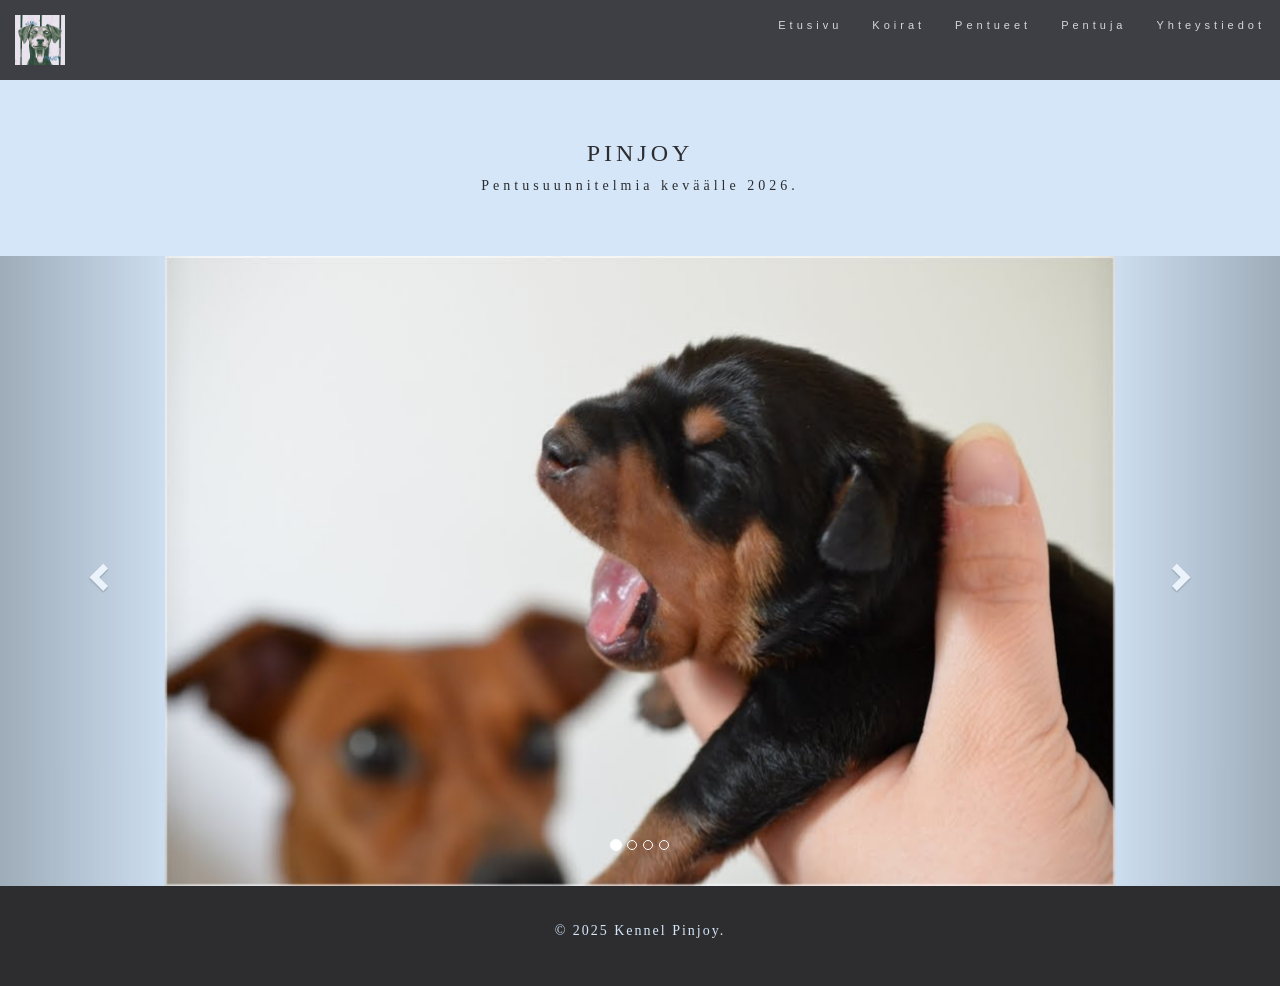
<file: Pinjoy/pentuja.html>
<!DOCTYPE html>
<html lang="en">
<head>
  <title>Pinjoy</title>
  <meta charset="utf-8">
  <meta name="viewport" content="width=device-width, initial-scale=1">
  <link rel="stylesheet" href="https://maxcdn.bootstrapcdn.com/bootstrap/3.4.1/css/bootstrap.min.css">
  <script src="https://ajax.googleapis.com/ajax/libs/jquery/3.5.1/jquery.min.js"></script>
  <script src="https://maxcdn.bootstrapcdn.com/bootstrap/3.4.1/js/bootstrap.min.js"></script>
  <link rel="stylesheet"
    type="text/css" href="pinjoy_style.css">
</head>

<body id="myPage" data-spy="scroll" data-target=".navbar" data-offset="50">

    <div class="container text-center">
        <h3>PINJOY</h3>
        <p>Pentusuunnitelmia keväälle 2026.</p>
    </div>

    <div id="myCarousel" class="carousel slide" data-ride="carousel">
        <!-- Indicators -->
        <ol class="carousel-indicators">
            <li data-target="#myCarousel" data-slide-to="0" class="active"></li>
            <li data-target="#myCarousel" data-slide-to="1"></li>
            <li data-target="#myCarousel" data-slide-to="2"></li>
            <li data-target="#myCarousel" data-slide-to="3"></li>
        </ol>
  
        <!-- Wrapper for slides -->
        <div class="carousel-inner" role="listbox">
            <div class="item active">
                <img src="ppen1.jpg" alt="Pinserin pentu ja taustalla aikuinen pinseri">
                <div class="carousel-caption">
                </div>
            </div>
        
        
  
        <div class="item">
            <img src="ppen2.jpg" alt="Kaksi pinserin pentua">
            <div class="carousel-caption">          
            </div>
        </div>
  
        <div class="item">
            <img src="ppen3.JPG" alt="Kasa pinserin pentuja">
            <div class="carousel-caption">          
            </div>
        </div>

        <div class="item">
            <img src="ppen4.jpg" alt="Emä ja pentu">
            <div class="carousel-caption">          
            </div>
        </div>

        <!-- Left and right controls -->
        <a class="left carousel-control" href="#myCarousel" role="button" data-slide="prev">
            <span class="glyphicon glyphicon-chevron-left" aria-hidden="true"></span>
            <span class="sr-only">Previous</span>
        </a>
        <a class="right carousel-control" href="#myCarousel" role="button" data-slide="next">
            <span class="glyphicon glyphicon-chevron-right" aria-hidden="true"></span>
            <span class="sr-only">Next</span>
        </a>
    </div>
    </div>

    <nav class="navbar navbar-default navbar-fixed-top">
        <div class="container-fluid">
            <div class="navbar-header">
                <button type="button" class="navbar-toggle" data-toggle="collapse" data-target="#myNavbar">
                    <span class="icon-bar"></span>
                    <span class="icon-bar"></span>
                    <span class="icon-bar"></span>                    
                </button>
                <a class="navbar-brand circular-img" href="pinjoy.html"><img src="logo.JPG" alt="linkki etusivulle"></a>
            </div>

            <div class="collapse navbar-collapse" id="myNavbar">
                <ul class="nav navbar-nav navbar-right">
                    <li><a href="pinjoy.html">Etusivu</a></li>
                    <li><a href="koirat.html">Koirat</a></li>
                    <li><a href="pentueet.html">Pentueet</a></li>
                    <li><a href="pentuja.html">Pentuja</a></li>
                    <li><a href="yhteystiedot.html">Yhteystiedot</a></li>
                </ul>
            </div>
        </div>
    
        
    </nav>

    <footer class="footer">
        <p>&copy; 2025 Kennel Pinjoy.</p>
    </footer>
</body>
</html>
</file>
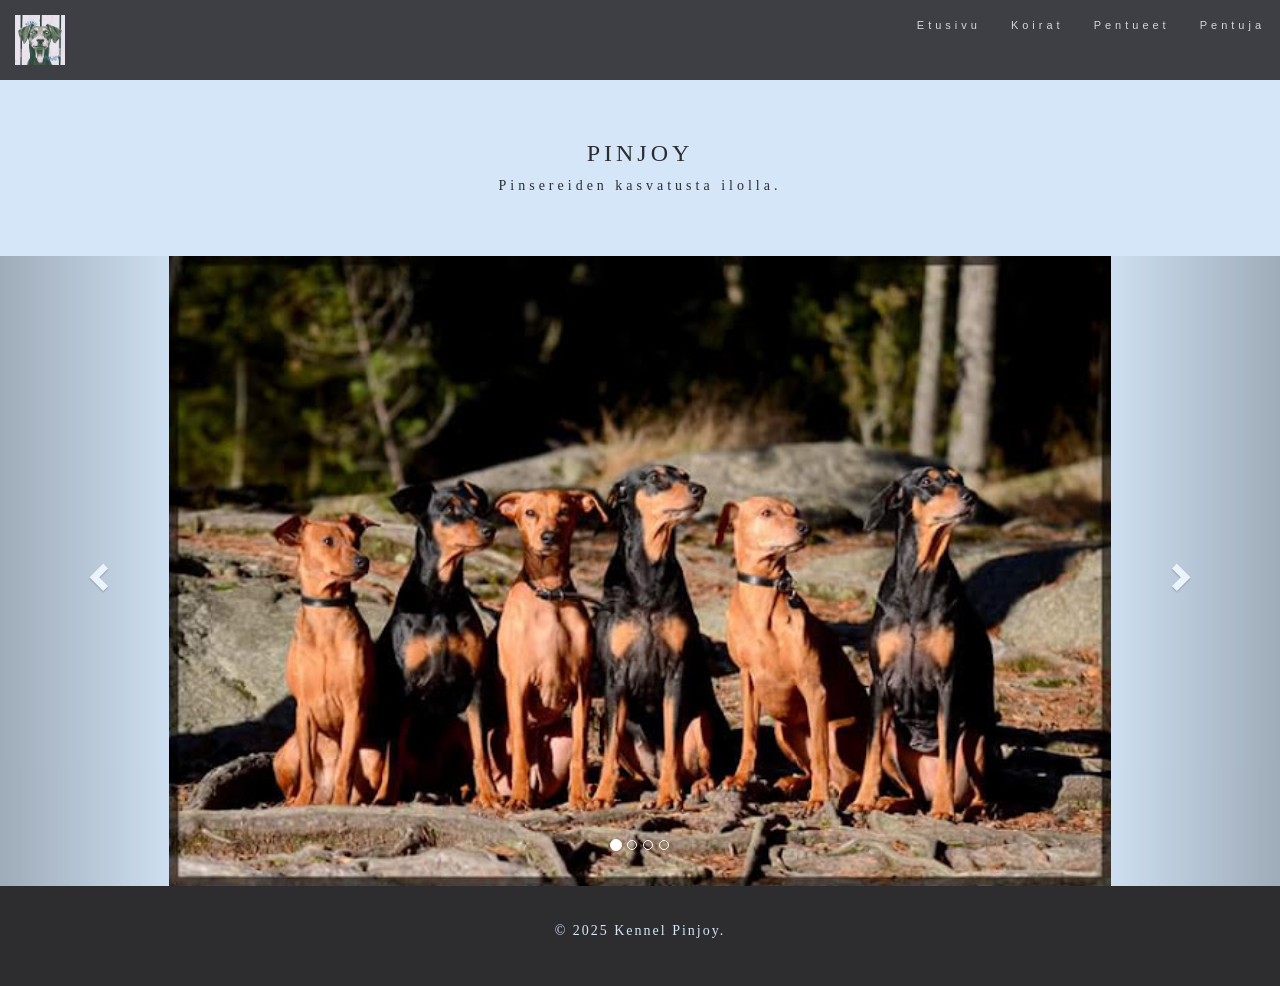
<file: Pinjoy/pinjoy.html>
<!DOCTYPE html>
<html lang="en">
<head>
  <title>Pinjoy</title>
  <meta charset="utf-8">
  <meta name="viewport" content="width=device-width, initial-scale=1">
  <link rel="stylesheet" href="https://maxcdn.bootstrapcdn.com/bootstrap/3.4.1/css/bootstrap.min.css">
  <script src="https://ajax.googleapis.com/ajax/libs/jquery/3.5.1/jquery.min.js"></script>
  <script src="https://maxcdn.bootstrapcdn.com/bootstrap/3.4.1/js/bootstrap.min.js"></script>
  <link rel="stylesheet"
    type="text/css" href="pinjoy_style.css">
</head>

<body id="myPage" data-spy="scroll" data-target=".navbar" data-offset="50">

    <div class="container text-center">
        <h3>PINJOY</h3>
        <p>Pinsereiden kasvatusta ilolla.</p>
    </div>

    <div id="myCarousel" class="carousel slide" data-ride="carousel">
        <!-- Indicators -->
        <ol class="carousel-indicators">
            <li data-target="#myCarousel" data-slide-to="0" class="active"></li>
            <li data-target="#myCarousel" data-slide-to="1"></li>
            <li data-target="#myCarousel" data-slide-to="2"></li>
            <li data-target="#myCarousel" data-slide-to="3"></li>
        </ol>
  
        <!-- Wrapper for slides -->
        <div class="carousel-inner" role="listbox">
            <div class="item active">
                <img src="pin1.jpg" alt="Kuusi pinseriä istuu rivissä">
                <div class="carousel-caption">
                </div>
            </div>
        
  
        <div class="item">
            <img src="pin2.jpg" alt="Pinseri puomin päällä">
            <div class="carousel-caption">          
            </div>
        </div>
  
        <div class="item">
            <img src="pin3.jpg" alt="Ja pinserin nenän pää">
            <div class="carousel-caption">          
            </div>
        </div>

        <div class="item">
            <img src="pin4.jpg" alt="Pinseri pujottelee agility-kisassa">
            <div class="carousel-caption">          
            </div>
        </div>

        <!-- Left and right controls -->
        <a class="left carousel-control" href="#myCarousel" role="button" data-slide="prev">
            <span class="glyphicon glyphicon-chevron-left" aria-hidden="true"></span>
            <span class="sr-only">Previous</span>
        </a>
        <a class="right carousel-control" href="#myCarousel" role="button" data-slide="next">
            <span class="glyphicon glyphicon-chevron-right" aria-hidden="true"></span>
            <span class="sr-only">Next</span>
        </a>
    </div>
    </div>

    <nav class="navbar navbar-default navbar-fixed-top">
        <div class="container-fluid">
            <div class="navbar-header">
                <button type="button" class="navbar-toggle" data-toggle="collapse" data-target="#myNavbar">
                    <span class="icon-bar"></span>
                    <span class="icon-bar"></span>
                    <span class="icon-bar"></span>                    
                </button>
                <a class="navbar-brand circular-img" href="pinjoy.html"><img src="logo.JPG" alt="linkki etusivulle"></a>
            </div>

            <div class="collapse navbar-collapse" id="myNavbar">
                <ul class="nav navbar-nav navbar-right">
                    <li><a href="pinjoy.html">Etusivu</a></li>
                    <li><a href="koirat.html">Koirat</a></li>
                    <li><a href="pentueet.html">Pentueet</a></li>
                    <li><a href="pentuja.html">Pentuja</a></li>
                </ul>
            </div>
        </div>
        
    </nav>

    <footer class="footer">
        <p>&copy; 2025 Kennel Pinjoy.</p>
    </footer>
</body>
</html>
</file>
<file: styles.css>
.color-example
{
    color: darkred;
    background-color: #ccedcc;
    border: 15px solid lightsalmon;
}

.header-example
{
    font-size: 20px;
    font-family: "Lucida Sans";
    color:palevioletred;    
}

.list-example
{
    font-style: italic;
    color: darkgreen;
}

.text-example
{
    font-family: "Gill Sans";
    font-size: larger;
    text-transform: capitalize;
    text-decoration: underline;
}

.div-example
{
    background-color: antiquewhite;
    border: 10px solid black;
}
</file>
<file: styles5B.css>
#header {
    background-color: lightsalmon;
}

#nav {
    background-color: lightgoldenrodyellow;
}

#section {
    background-color: lightpink;
}

body {
    width: 90%;
    margin-left: auto;
    margin-right: auto;
    }
</file>
<file: pinjoy_style.css>
.container {
    
    padding-top: 120px;
    padding-bottom: 50px;
    padding-left: auto;
    padding-right: auto;
    color: #2d2d30;
    background-color: #d4e6f8;
    font-family: Rockwell;
    letter-spacing: 4px;
    margin: auto;
}

#myPage {
    background-color: #d4e6f8;
}

#link {
    color: rgba(17, 46, 99, 0.906);
}

.carousel-inner{
    width: 100%;
    margin: auto;
    display: block;
    
}

.carusel-caption {
    display: none;
}

.circular-img {
    width: auto;
    height: auto;
    border-radius: 50%;
    object-fit: cover;
    display: inline;
    
}

img {
    width: 100%;
    height: 50px;
    object-fit: cover;
}

.navbar {
    margin-bottom: 0;
    background-color: #2d2d30;
    border: 0;
    font-size: 11px !important;
    letter-spacing: 4px;
    opacity: 0.9;
}

.navbar li a, .navbar .navbar-brand {
    color: #d5d5d5 !important;
}

.navbar-nav li a:hover {
    color: lightblue !important;
}

.navbar-nav li.active a {
    color: #fff; !important;
    background-color: #292929c !important;
}

.navbar-default .navbar-toggle {
    border-color: transparent;
}

.open .dropdown-toggle {
    color: #fff;
    background-color: #555 !important;
}

.dropdown-menu li a {
    color: #000 !important;
}

.dropdown-menu li a:hover {
    background-color: red !important;
}

.tab-content {
    text-align: center;
    color: #2d2d30;
    font-family: Rockwell;
    letter-spacing: 2px;
}

.nav-tab {
    grid-template-columns: auto auto auto auto auto auto;
}

.col-sm-4 {
    display: flex;
    justify-content: space-between;
    grid-template-columns: auto auto auto;
    box-sizing: border-box;
    flex: 1;
    width: 100%;
    height: auto;
}



.footer {
    background-color: #2d2d30;
    color: #d4e6f8;
    padding: 35px;
    text-align: center;
    font-family: Rockwell;
    letter-spacing: 2px;
}
</file>
<file: second_styles.css>
body {
    background-color: blanchedalmond;
    margin-top: 40px;
    margin-bottom: 30px;
}

h1 {
    border-style: outset;
    margin-top: 50px;
    margin-bottom: 60px;
}

p {
    background-color: lightgreen;
    border: 5px solid #322d2d;
    border-radius: 10px;
    padding: 20px 15px;
}

img {
    display: block;
    margin: auto;
    width: fit-content;
}

figcaption {
    font-style: italic;
    text-align: center;
}

progress {
    margin-top: 60px;
}
</file>
<file: styles6B.css>
.navi{
    float: left;
    background-color: lightgoldenrodyellow;
    padding: 10px;
    column-gap: 15px;
}

nav ul{
    list-style-type: none;
}

nav a{
    text-decoration: none;
}

a:hover{
    color: red;
}

.container{
    display: grid;
    grid-template-columns: auto auto;
    column-gap: 20px;

}

.left{
    background-color: rgb(236, 221, 62);
    margin-left: 20px;
    padding: 10px;
}

.right{
    background-color: lightpink;
    padding: 10px;
}

.h1{
    border-style: outset;
    font-style: italic;
    color: darkgreen;
    background-color: palevioletred;
    text-align: center;
}

.footer{
    background-color: darkgrey;
    font-family:"Lucida Sans";
    font-size: smaller;
    margin-top: 200px;
    padding: 15px;
    text-align: center;
    color: antiquewhite;
}

body{
    background-color: whitesmoke;

}
</file>
<file: Pinjoy/pinjoy_style.css>
.container {
    
    padding-top: 120px;
    padding-bottom: 50px;    
    color: #2d2d30;
    background-color: #d4e6f8;
    font-family: Rockwell;
    letter-spacing: 4px;
    margin: auto;
}

#myPage {
    background-color: #d4e6f8;
}

#link {
    color: rgba(17, 46, 99, 0.906);
}

.carousel-inner{
    width: 100%;
    margin: auto;
    display: block;
}

.carusel-caption {
    display: none;
}

.circular-img {
    width: auto;
    height: auto;
    border-radius: 50%;
    object-fit: contain;
    display: inline;
}

img {
    width: 100%;
    height: 50px;
    object-fit: contain;
    display: block;
}

.item {
    width: 100vw;
    height: auto;
    max-height: 70vh;
    object-fit: contain;
    display: block;
}

.item img {
    width: 100vw;
    height: auto;
    max-height: 70vh;
    object-fit: contain;
    display: block;
}

.navbar {
    margin-bottom: 0;
    background-color: #2d2d30;
    border: 0;
    font-size: 11px !important;
    letter-spacing: 4px;
    opacity: 0.9;
}

.navbar li a, .navbar .navbar-brand {
    color: #d5d5d5 !important;
}

.navbar-nav li a:hover {
    color: lightblue !important;
}

.navbar-nav li.active a {
    color: #fff;
    background-color: #292929;
}

.navbar-default .navbar-toggle {
    border-color: transparent;
}

.open .dropdown-toggle {
    color: #fff !important;
    background-color: #555 !important;
}

.dropdown-menu li a {
    color: #000 !important;
}

.dropdown-menu li a:hover {
    background-color: red !important;
}

.tab-content {
    text-align: center;
    color: #2d2d30;
    font-family: Rockwell;
    letter-spacing: 2px;
    margin-bottom: 15px;
}

.tab-content img {
    width: 100vw;
    height: auto;
    max-height: 50vh;
    object-fit: contain;
    display: block;
    padding-bottom: 40px;
}

.nav-tab {
    grid-template-columns: auto auto auto auto auto auto;
}

.col-sm-4 {
    display: flex;
    justify-content: space-between;
    grid-template-columns: auto auto auto;
    box-sizing: border-box;
    flex: 1;
    width: 100%;
    height: auto;
}



.footer {
    background-color: #2d2d30;
    color: #d4e6f8;
    padding: 35px;
    text-align: center;
    font-family: Rockwell;
    letter-spacing: 2px;
}
</file>
